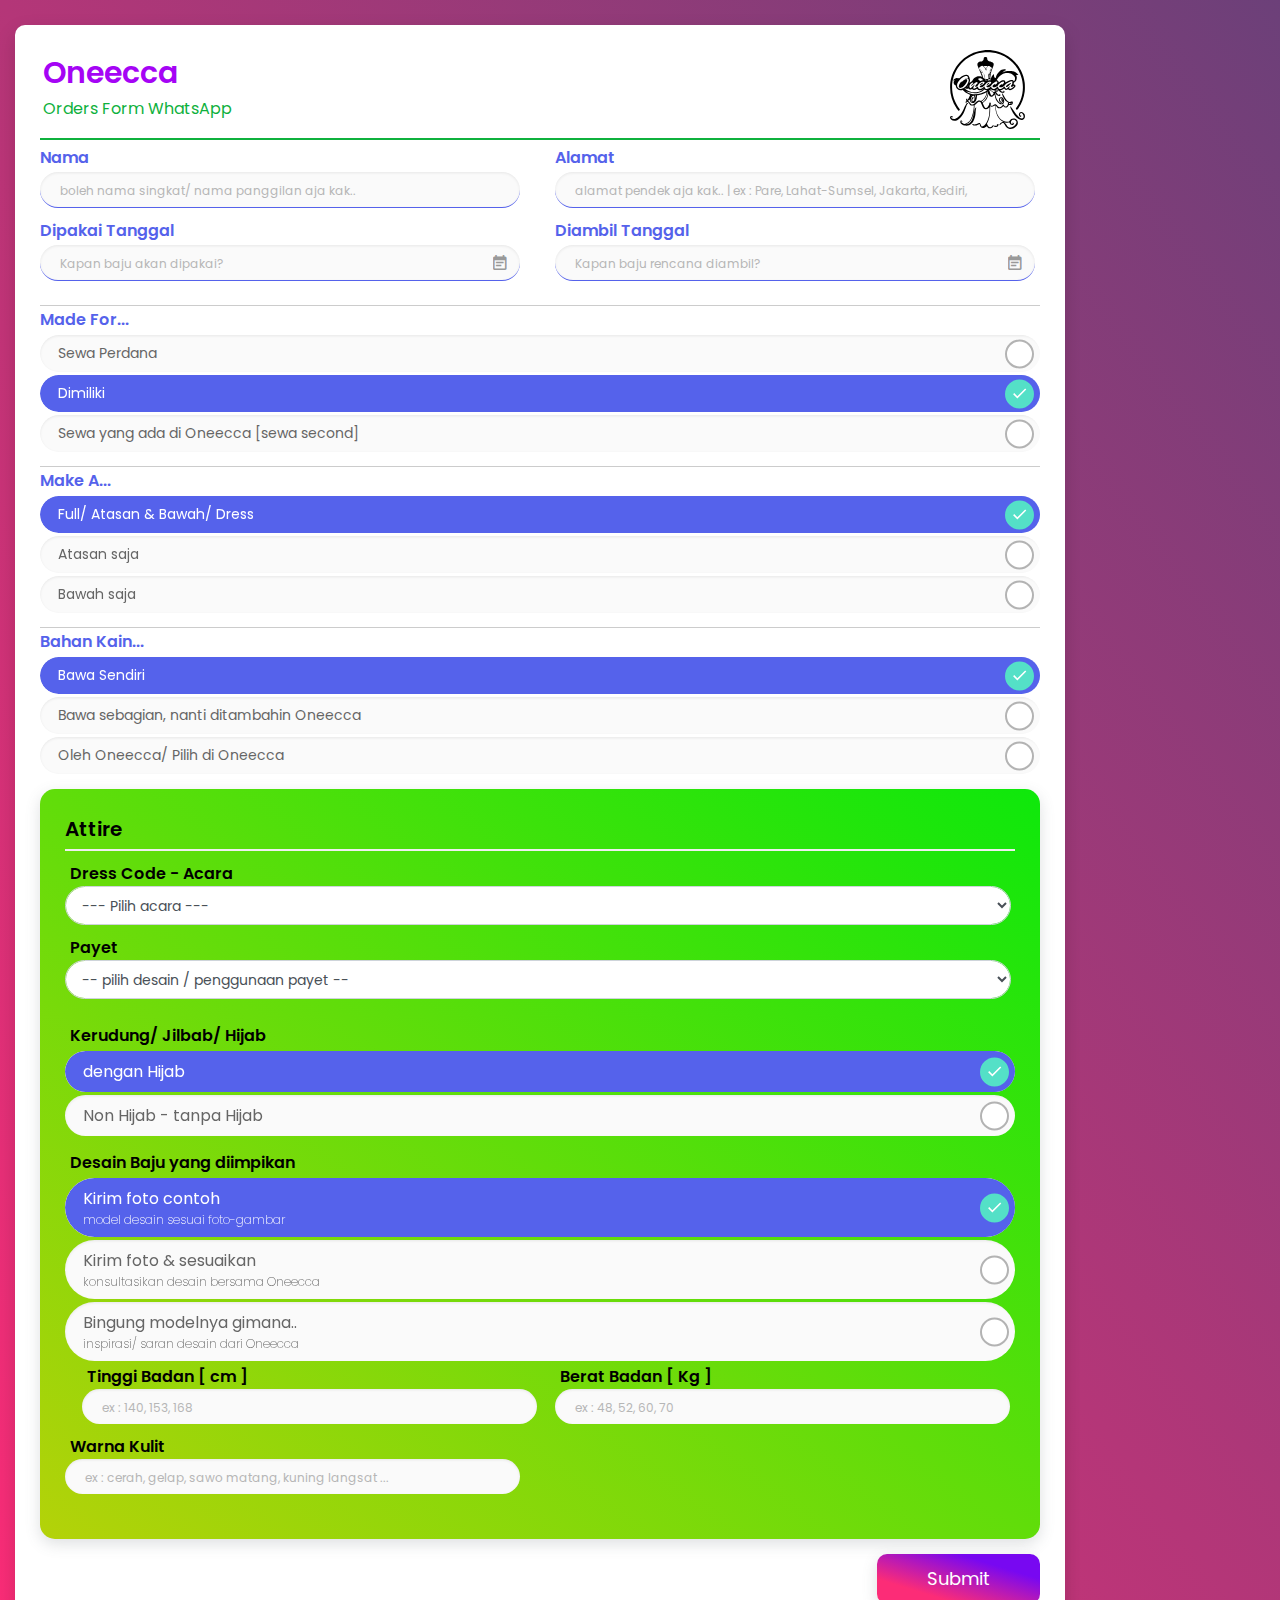
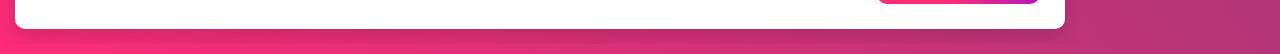
<file: index.html>
<!DOCTYPE html>
<html lang="id">

<head>
    <!-- Required meta tags-->
    <meta charset="UTF-8">
    <meta name="viewport" content="width=device-width, initial-scale=1, shrink-to-fit=yes">
    <meta name="theme-color" content="#6f42c1" />
    <meta name="description" content="Colorlib Templates">
    <meta name="author" content="Colorlib">
    <meta name="keywords" content="Colorlib Templates">

    <!-- Title Page-->
    <title>oneecca.com-whatsapp-orders-form</title>

    <!-- Icons font CSS-->
    <link href="vendor/mdi-font/css/material-design-iconic-font.min.css" rel="stylesheet" media="all">
    <link href="vendor/font-awesome-4.7/css/font-awesome.min.css" rel="stylesheet" media="all">
    <!-- Font special for pages-->
    <link href="https://fonts.googleapis.com/css?family=Poppins:100,100i,200,200i,300,300i,400,400i,500,500i,600,600i,700,700i,800,800i,900,900i" rel="stylesheet">

    <!-- Vendor CSS-->
    <link href="vendor/select2/select2.min.css" rel="stylesheet" media="all">
    <link href="vendor/datepicker/daterangepicker.css" rel="stylesheet" media="all">

    <!-- Main CSS-->
    <link href="css/main.css" rel="stylesheet" media="all">
</head>

<body>
    <div class="page-wrapper bg-gra-02 p-t-10 p-b-10 font-poppins">
        <div class="wrapper wrapper--w960">
            <div class="card card-4">
                <div class="grid-container">
                  <div>
                    <label class="lbl0">Oneecca </label><br>
                    <label class="lbl1"> Orders Form WhatsApp </label>
                  </div>
                    <div>
                      <img src="Oneecca.svg" alt="oneecca">
                    </div>
                  </div>
                      <div class="gs1"></div>
                    <form method="POST">
                        <div class="row row-space">
                            <div class="col-2">
                                <div class="input-group">
                                    <label class="label">Nama</label>
                                    <input class="input--style-4a" type="text" placeholder="boleh nama singkat/ nama panggilan aja kak.. " name="first_name">
                                </div>
                            </div>
                            <div class="col-2">
                                <div class="input-group">
                                    <label class="label">Alamat</label>
                                    <input class="input--style-4a" type="text" placeholder="alamat pendek aja kak.. | ex : Pare, Lahat-Sumsel, Jakarta, Kediri, " name="last_name">
                                </div>
                            </div>
                        </div>
                        <div class="row row-space">
                            <div class="col-2">
                                <div class="input-group">
                                    <label class="label">Dipakai tanggal</label>
                                    <div class="input-group-icon">
                                        <input class="input--style-4a js-datepicker" placeholder="Kapan baju akan dipakai?" type="text" name="birthday">
                                        <i class="zmdi zmdi-calendar-note input-icon js-btn-calendar"></i>
                                    </div>
                                </div>
                            </div>
                            <div class="col-2">
                                <div class="input-group">
                                    <label class="label">Diambil tanggal</label>
                                    <div class="input-group-icon">
                                        <input class="input--style-4a js-datepicker " placeholder="Kapan baju rencana diambil?" type="text" name="birthday">
                                        <i class="zmdi zmdi-calendar-note input-icon js-btn-calendar"></i>
                                    </div>
                                </div>
                            </div>
                        </div>
                        <!--
                        <div class="row row-space">
                            <label class="label">Made for..</label>
                            <div class="col-2">
                                <div class="input-group">
                                    <div class="p-all">
                                        <label class="radio-container m-r-a">Dimiliki
                                            <input type="radio" checked="checked" name="gender">
                                            <span class="checkmark"></span>
                                        </label>
                                        <label class="radio-container m-r-a">Sewa perdana
                                            <input type="radio" name="gender">
                                            <span class="checkmark"></span>
                                        </label>
                                        <label class="radio-container m-r-a">Sewa yg ada di Oneecca
                                            <input type="radio" name="gender">
                                            <span class="checkmark"></span>
                                        </label>
                                  </div>
                                </div>
                            </div>
                        </div>
                      -->
  <!-- ====================
classic radio
========================-->
<!--
<label class="radio">Company
  <input type="radio" checked="checked" name="is_company">
  <span class="checkround"></span>
</label>
<label class="radio">Company
  <input type="radio" name="is_company">
  <span class="checkround"></span>
</label>
<label class="radio">Company
  <input type="radio" name="is_company">
  <span class="checkround"></span>
</label>
<label class="radio">Company
  <input type="radio" name="is_company">
  <span class="checkround"></span>
</div>
-->
<!-- ====================
 Coba block radio
========================-->


  <form class="frma">
  <div class="gs2"></div>
  <label class="label">Made for...</label>
  <div class="inGrp">
    <input id="radio2" name="radio" type="radio"/>
    <label for="radio2">Sewa Perdana</label>
  </div>
  <div class="inGrp">
    <input id="radio1" name="radio" type="radio"/checked>
    <label for="radio1">Dimiliki</label>
  </div>
  <div class="inGrp">
    <input id="radio3" name="radio" type="radio"/>
    <label for="radio3">Sewa yang ada di Oneecca [sewa second]</label>
  </div>

  <div class="gs2"></div>
  <label class="label">Make a...</label>
  <div class="inGrp">
    <input id="radio4" name="make a" type="radio"/checked>
    <label for="radio4">Full/ Atasan &amp; Bawah/ Dress</label>
  </div>
  <div class="inGrp">
    <input id="radio5" name="make a" type="radio"/>
    <label for="radio5">Atasan saja</label>
  </div>
  <div class="inGrp">
    <input id="radio6" name="make a" type="radio"/>
    <label for="radio6">Bawah saja</label>
  </div>

    <div class="gs2"></div>
    <label class="label">Bahan Kain...</label>
    <div class="inGrp">
      <input id="radio7" name="bahan" type="radio"/checked>
      <label for="radio7">Bawa Sendiri</label>
    </div>
    <div class="inGrp">
      <input id="radio8" name="bahan" type="radio"/>
      <label for="radio8">Bawa sebagian, nanti ditambahin Oneecca</label>
    </div>
    <div class="inGrp">
      <input id="radio9" name="bahan" type="radio"/>
      <label for="radio9">Oleh Oneecca/ Pilih di Oneecca</label>
    </div>

</form>

<!--                          <div class="col-md-6">
                              <label class="label">Made for..</label>
                          </div>
                            <div class="col-0">
                              <label class="radio-container m-r-a">Dimiliki
                                <input type="radio" checked="checked" name="hak">
                                <span class="checkmark"></span>
                            </label>
                              <label class="radio-container m-r-a">Sewa perdana
                                  <input type="radio" name="gender">
                                  <span class="checkmark"></span>
                              </label>
                              <label class="radio-container m-r-a"><small>Sewa yg ada di Oneecca</small>
                                  <input type="radio" name="gender">
                                  <span class="checkmark"></span>
                              </label>
                            </div>
                          -->
                          <div class="card3 bg-gra-03">
                                      <div class="col-md-2">
                                          <label class="lblb">Attire</label>
                                          <div class="gs2b"></div>
                                                  <div class="col-md-6">
                                                  </div>
                                                    <div class="input-group">
                                                        <label class="lbl2b">Dress Code - Acara</label>

                                                            <select name="subject" class="fom-c">
                                                                <option disabled="disabled" selected="selected">--- Pilih acara ---</option>
                        <option value="Santai">Santai  [sehari-hari]</option>
                        <option value="Wedding">Wedding / Nikahan / Baju Manten</option>
                        <option value="Keluarga Manten">Family Wedding Dress / Keluarga Manten </option>
                        <option value="Bridesmaid">Bridesmaid </option>
                        <option value="Pgr Ayu">Pagar Ayu / Among Tamu </option>
                        <option value="Pre-Wed">Pre-Wedding</option>
                        <option value="Lamaran">Engagement / Lamaran</option>
                        <option value="Kondangan">Kondangan / Party Dress</option>
                        <option value="Ultah">Ulang Tahun</option>
                        <option value="MC">MC / Master of Ceremony</option>
                        <option value="Event Ptg">Event Penting</option>
                        <option value="Keluarga">Family Event / Acara Keluarga</option>
                        <option value="Maternity">Maternity / Momen Kehamilan</option>
                        <option value="Foto">Foto Grafi</option>
                        <option value="Baju Krja">Baju Kerja</option>
                        <option value="-">Lainya</option>
                                                            </select>

                                                    </div>
                                                      <div class="input-group">
                                                          <label class="lbl2b">Payet</label>
                                                              <select name="subject" class="fom-c">
                                                                  <option disabled="disabled" selected="selected">-- pilih desain / penggunaan payet --</option>
                                                                  <option value="X">Tanpa Payet</option>
                                                                  <option value="Full pyt">Full payet</option>
                                                                  <option value="Semi Full">Semi full payet</option>
                                                                  <option value="Inti">Payet inti saja</option>
                                                                  <option value="sesuai gmbr">Sesuai gambar yg akan saya kirim</option>
                                                                  <option value="konsultasi">baiknya gimana?</option>
                                                              </select>
                                                      </div>
                                                        <div class="gs0"></div>
                                                      <form class="frmb">
                                                        <label class="lbl2b">Kerudung/ Jilbab/ Hijab</label>
                                                        <div class="inGrp">
                                                          <input id="radio13" name="hjb" type="radio"/checked>
                                                          <label for="radio13">dengan Hijab </label>
                                                        </div>
                                                        <div class="inGrp">
                                                          <input id="radio14" name="hjb" type="radio"/>
                                                          <label for="radio14">Non Hijab - tanpa Hijab </label>
                                                        </div>
                                                          <div class="gs0"></div>
                                                        <label class="lbl2b">Desain Baju yang diimpikan</label>
                                                        <div class="inGrp">
                                                          <input id="radio10" name="dsn" type="radio"/checked>
                                                          <label for="radio10">Kirim foto contoh <h6> model desain sesuai foto-gambar</h6> </label>
                                                        </div>
                                                        <div class="inGrp">
                                                          <input id="radio11" name="dsn" type="radio"/>
                                                          <label for="radio11">Kirim foto &amp; sesuaikan <h6> konsultasikan desain bersama Oneecca</h6> </label>
                                                        </div>
                                                        <div class="inGrp">
                                                          <input id="radio12" name="dsn" type="radio"/>
                                                          <label for="radio12">Bingung modelnya gimana.. <h6> inspirasi/ saran desain dari Oneecca</h6> </label>
                                                        </div>
                                                      <div class="row row-space">
                                                        <div class="gs0"></div>
                                                          <div class="col-2">
                                                            <div class="input-group">
                                                                <label class="lbl2b">Tinggi Badan [ cm ]</label>
                                                                <input class="input--style-4" type="number" placeholder="ex : 140, 153, 168" name="tb">
                                                            </div>
                                                          </div>
                                                          <div class="col-2">
                                                            <div class="input-group">
                                                                <label class="lbl2b">Berat Badan [ Kg ]</label>
                                                                <input class="input--style-4" type="number" placeholder="ex : 48, 52, 60, 70" name="bb">
                                                            </div>
                                                          </div>
                                                          <div class="col-2">
                                                            <div class="input-group">
                                                                <label class="lbl2b">Warna Kulit</label>
                                                                <input class="input--style-4" type="text" placeholder="ex : cerah, gelap, sawo matang, kuning langsat ... " name="wk">
                                                            </div>
                                                          </div>
                                                      </div>

                                                      </form>

                                            </div>
                            </div>
                        <div class="p-t-15a">
                            <button class="btn btn--radius-2 btn--def" type="submit">Submit</button>
                        </div>
                    </form>
                </div>
            </div>
        </div>

    <!-- Jquery JS-->
    <script src="vendor/jquery/jquery.min.js"></script>
    <!-- Vendor JS-->
    <script src="vendor/select2/select2.min.js"></script>
    <script src="vendor/datepicker/moment.min.js"></script>
    <script src="vendor/datepicker/daterangepicker.js"></script>

    <!-- Main JS-->
    <script src="js/global.js"></script>

</body><!-- This templates was made by Colorlib (https://colorlib.com) -->

</html>
<!-- end document-->
</file>
<file: vendor/datepicker/daterangepicker.css>
.daterangepicker {
  position: absolute;
  color: inherit;
  background-color: #fff;
  border-radius: 4px;
  width: 278px;
  padding: 4px;
  margin-top: 1px;
  top: 100px;
  left: 20px;
  /* Calendars */ }
  .daterangepicker:before, .daterangepicker:after {
    position: absolute;
    display: inline-block;
    border-bottom-color: rgba(0, 0, 0, 0.2);
    content: ''; }
  .daterangepicker:before {
    top: -7px;
    border-right: 7px solid transparent;
    border-left: 7px solid transparent;
    border-bottom: 7px solid #ccc; }
  .daterangepicker:after {
    top: -6px;
    border-right: 6px solid transparent;
    border-bottom: 6px solid #fff;
    border-left: 6px solid transparent; }
  .daterangepicker.opensleft:before {
    right: 9px; }
  .daterangepicker.opensleft:after {
    right: 10px; }
  .daterangepicker.openscenter:before {
    left: 0;
    right: 0;
    width: 0;
    margin-left: auto;
    margin-right: auto; }
  .daterangepicker.openscenter:after {
    left: 0;
    right: 0;
    width: 0;
    margin-left: auto;
    margin-right: auto; }
  .daterangepicker.opensright:before {
    left: 9px; }
  .daterangepicker.opensright:after {
    left: 10px; }
  .daterangepicker.dropup {
    margin-top: -5px; }
    .daterangepicker.dropup:before {
      top: initial;
      bottom: -7px;
      border-bottom: initial;
      border-top: 7px solid #ccc; }
    .daterangepicker.dropup:after {
      top: initial;
      bottom: -6px;
      border-bottom: initial;
      border-top: 6px solid #fff; }
  .daterangepicker.dropdown-menu {
    max-width: none;
    z-index: 3001; }
  .daterangepicker.single .ranges, .daterangepicker.single .calendar {
    float: none; }
  .daterangepicker.show-calendar .calendar {
    display: block; }
  .daterangepicker .calendar {
    display: none;
    max-width: 270px;
    margin: 4px; }
    .daterangepicker .calendar.single .calendar-table {
      border: none; }
    .daterangepicker .calendar th, .daterangepicker .calendar td {
      white-space: nowrap;
      text-align: center;
      min-width: 32px; }
  .daterangepicker .calendar-table {
    border: 1px solid #fff;
    padding: 4px;
    border-radius: 4px;
    background-color: #fff; }
  .daterangepicker table {
    width: 100%;
    margin: 0; }
  .daterangepicker td, .daterangepicker th {
    text-align: center;
    width: 20px;
    height: 20px;
    border-radius: 4px;
    border: 1px solid transparent;
    white-space: nowrap;
    cursor: pointer; }
    .daterangepicker td.available:hover, .daterangepicker th.available:hover {
      background-color: #eee;
      border-color: transparent;
      color: inherit; }
    .daterangepicker td.week, .daterangepicker th.week {
      font-size: 80%;
      color: #ccc; }
  .daterangepicker td.off, .daterangepicker td.off.in-range, .daterangepicker td.off.start-date, .daterangepicker td.off.end-date {
    background-color: #fff;
    border-color: transparent;
    color: #999; }
  .daterangepicker td.in-range {
    background-color: #ebf4f8;
    border-color: transparent;
    color: #000;
    border-radius: 0; }
  .daterangepicker td.start-date {
    border-radius: 4px 0 0 4px; }
  .daterangepicker td.end-date {
    border-radius: 0 4px 4px 0; }
  .daterangepicker td.start-date.end-date {
    border-radius: 4px; }
  .daterangepicker td.active, .daterangepicker td.active:hover {
    background-color: #357ebd;
    border-color: transparent;
    color: #fff; }
  .daterangepicker th.month {
    width: auto; }
  .daterangepicker td.disabled, .daterangepicker option.disabled {
    color: #999;
    cursor: not-allowed;
    text-decoration: line-through; }
  .daterangepicker select.monthselect, .daterangepicker select.yearselect {
    font-size: 12px;
    padding: 1px;
    height: auto;
    margin: 0;
    cursor: default; }
  .daterangepicker select.monthselect {
    margin-right: 2%;
    width: 56%; }
  .daterangepicker select.yearselect {
    width: 40%; }
  .daterangepicker select.hourselect, .daterangepicker select.minuteselect, .daterangepicker select.secondselect, .daterangepicker select.ampmselect {
    width: 50px;
    margin-bottom: 0; }
  .daterangepicker .input-mini {
    border: 1px solid #ccc;
    border-radius: 4px;
    color: #555;
    height: 30px;
    line-height: 30px;
    display: block;
    vertical-align: middle;
    margin: 0 0 5px 0;
    padding: 0 6px 0 28px;
    width: 100%; }
    .daterangepicker .input-mini.active {
      border: 1px solid #08c;
      border-radius: 4px; }
  .daterangepicker .daterangepicker_input {
    position: relative; }
    .daterangepicker .daterangepicker_input i {
      position: absolute;
      left: 8px;
      top: 8px; }
  .daterangepicker.rtl .input-mini {
    padding-right: 28px;
    padding-left: 6px; }
  .daterangepicker.rtl .daterangepicker_input i {
    left: auto;
    right: 8px; }
  .daterangepicker .calendar-time {
    text-align: center;
    margin: 5px auto;
    line-height: 30px;
    position: relative;
    padding-left: 28px; }
    .daterangepicker .calendar-time select.disabled {
      color: #ccc;
      cursor: not-allowed; }

.ranges {
  font-size: 11px;
  float: none;
  margin: 4px;
  text-align: left; }
  .ranges ul {
    list-style: none;
    margin: 0 auto;
    padding: 0;
    width: 100%; }
  .ranges li {
    font-size: 13px;
    background-color: #f5f5f5;
    border: 1px solid #f5f5f5;
    border-radius: 4px;
    color: #08c;
    padding: 3px 12px;
    margin-bottom: 8px;
    cursor: pointer; }
    .ranges li:hover {
      background-color: #08c;
      border: 1px solid #08c;
      color: #fff; }
    .ranges li.active {
      background-color: #08c;
      border: 1px solid #08c;
      color: #fff; }

/*  Larger Screen Styling */
@media (min-width: 564px) {
  .daterangepicker {
    width: auto; }
    .daterangepicker .ranges ul {
      width: 160px; }
    .daterangepicker.single .ranges ul {
      width: 100%; }
    .daterangepicker.single .calendar.left {
      clear: none; }
    .daterangepicker.single.ltr .ranges, .daterangepicker.single.ltr .calendar {
      float: left; }
    .daterangepicker.single.rtl .ranges, .daterangepicker.single.rtl .calendar {
      float: right; }
    .daterangepicker.ltr {
      direction: ltr;
      text-align: left; }
      .daterangepicker.ltr .calendar.left {
        clear: left;
        margin-right: 0; }
        .daterangepicker.ltr .calendar.left .calendar-table {
          border-right: none;
          border-top-right-radius: 0;
          border-bottom-right-radius: 0; }
      .daterangepicker.ltr .calendar.right {
        margin-left: 0; }
        .daterangepicker.ltr .calendar.right .calendar-table {
          border-left: none;
          border-top-left-radius: 0;
          border-bottom-left-radius: 0; }
      .daterangepicker.ltr .left .daterangepicker_input {
        padding-right: 12px; }
      .daterangepicker.ltr .calendar.left .calendar-table {
        padding-right: 12px; }
      .daterangepicker.ltr .ranges, .daterangepicker.ltr .calendar {
        float: left; }
    .daterangepicker.rtl {
      direction: rtl;
      text-align: right; }
      .daterangepicker.rtl .calendar.left {
        clear: right;
        margin-left: 0; }
        .daterangepicker.rtl .calendar.left .calendar-table {
          border-left: none;
          border-top-left-radius: 0;
          border-bottom-left-radius: 0; }
      .daterangepicker.rtl .calendar.right {
        margin-right: 0; }
        .daterangepicker.rtl .calendar.right .calendar-table {
          border-right: none;
          border-top-right-radius: 0;
          border-bottom-right-radius: 0; }
      .daterangepicker.rtl .left .daterangepicker_input {
        padding-left: 12px; }
      .daterangepicker.rtl .calendar.left .calendar-table {
        padding-left: 12px; }
      .daterangepicker.rtl .ranges, .daterangepicker.rtl .calendar {
        text-align: right;
        float: right; } }
@media (min-width: 730px) {
  .daterangepicker .ranges {
    width: auto; }
  .daterangepicker.ltr .ranges {
    float: left; }
  .daterangepicker.rtl .ranges {
    float: right; }
  .daterangepicker .calendar.left {
    clear: none !important; } }
</file>
<file: css/main.css>
/* ==========================================================================
   #FONT   title
   ========================================================================== */
.font-robo {
  font-family: "Roboto", "Arial", "Helvetica Neue", sans-serif;
}

.font-poppins {
  font-family: "Poppins", "Arial", "Helvetica Neue", sans-serif;
}

/* ==========================================================================
   #GRID
   ========================================================================== */
.row {
  display: -webkit-box;
  display: -webkit-flex;
  display: -moz-box;
  display: -ms-flexbox;
  display: flex;
  -webkit-flex-wrap: wrap;
  -ms-flex-wrap: wrap;
  flex-wrap: wrap;
}

.row-space {
  -webkit-box-pack: justify;
  -webkit-justify-content: space-between;
  -moz-box-pack: justify;
  -ms-flex-pack: justify;
  justify-content: space-between;
}

.row-spacetes {
  -webkit-box-pack: justify;
  -webkit-justify-content: space-between;
  -moz-box-pack: justify;
  -ms-flex-pack: justify;
  background: crimson;
}

.col-2 {
  width: -webkit-calc((100% - 30px) / 2);
  width: -moz-calc((100% - 30px) / 2);
  width: calc((100% - 30px) / 2);
  /*background-color: aqua;*/
}

.ro2 {
  display: flex;
  flex-direction: row;
  justify-content:space-between;
  padding-right: 10px;
  margin: 15px 0px;
  background: crimson;
}

.col-3 {
  width: -webkit-calc((100% - 20px) / 2);
  width: -moz-calc((100% - 20px) / 2);
  width: calc((100% - 30px) / 2);
}

.col-0 {
  display: flex;
  flex-direction: column;
  flex-flow: column;
  margin-left: auto;
  margin-right: 50px;
}

@media (max-width: 1080px) {
  .col-2 {
    width: 100%;
  }
}

#div1 {
  position: absolute;
  left: 50px;
  width: calc(100% - 100px);
  border: 1px solid black;
  background-color: yellow;
  padding: 5px;
  text-align: center;
}


/* ==========================================================================
   #BOX-SIZING
   ========================================================================== */
/**
 * More sensible default box-sizing:
 * css-tricks.com/inheriting-box-sizing-probably-slightly-better-best-practice
 */
 html {
   -webkit-box-sizing: border-box;
   -moz-box-sizing: border-box;
   box-sizing: border-box;
 }

 * {
   padding: 0;
   margin: 0;
 }

 *, *:before, *:after {
   -webkit-box-sizing: inherit;
   -moz-box-sizing: inherit;
   box-sizing: inherit;
 }

/* ==========================================================================
   #RESET
   ========================================================================== */
/**
 * A very simple reset that sits on top of Normalize.css.
 */
body,
h1, h2, h3, h4, h5, h6,
blockquote, p, pre,
dl, dd, ol, ul,
figure,
hr,
fieldset, legend {
  margin: 0;
  padding: 0;
}

/**
 * Remove trailing margins from nested lists.
 */
li > ol,
li > ul {
  margin-bottom: 0;
}

/**
 * Remove default table spacing.
 */
table {
  border-collapse: collapse;
  border-spacing: 0;
}

/**
 * 1. Reset Chrome and Firefox behaviour which sets a `min-width: min-content;`
 *    on fieldsets.
 */
fieldset {
  min-width: 0;
  /* [1] */
  border: 0;
}

button {
  outline: none;
  background: none;
  border: none;
}

/* ==========================================================================
   #PAGE WRAPPER
   ========================================================================== */
.page-wrapper {
		width: 100%;
}

body {
  font-family: "Poppins", "Arial", "Helvetica Neue", sans-serif;
  font-weight: 400;
  font-size: 14px;
  width: 100%;
  overflow-x:hidden
}

h1, h2, h3, h4, h5, h6 {
  font-weight: 400;
}

h1 {
  font-size: 36px;
}

h2 {
  font-size: 30px;
  font-weight: 600;
  color: #fc2c77;
}

h3 {
  font-size: 24px;
  font-weight: 400;
  color: teal;
}

h4 {
  font-size: 18px;
}

h5 {
  font-size: 15px;
}

h6 {
  font-size: 12px;
  font-weight: 200;
}

/* ==========================================================================
   #BACKGROUND
   ========================================================================== */
.bg-blue {
  background: #2c6ed5;
}

.bg-red {
  background: #fa4251;
}

.bg-gra-01 {
  background: -webkit-gradient(linear, left bottom, left top, from(#fbc2eb), to(#a18cd1));
  background: -webkit-linear-gradient(bottom, #fbc2eb 0%, #a18cd1 100%);
  background: -moz-linear-gradient(bottom, #fbc2eb 0%, #a18cd1 100%);
  background: -o-linear-gradient(bottom, #fbc2eb 0%, #a18cd1 100%);
  background: linear-gradient(to top, #fbc2eb 0%, #a18cd1 100%);
}

.bg-gra-02 {
  background: -webkit-gradient(linear, left bottom, right top, from(#fc2c77), to(#6c4079));
  background: -webkit-linear-gradient(bottom left, #fc2c77 0%, #6c4079 100%);
  background: -moz-linear-gradient(bottom left, #fc2c77 0%, #6c4079 100%);
  background: -o-linear-gradient(bottom left, #fc2c77 0%, #6c4079 100%);
  background: linear-gradient(to top right, #fc2c77 0%, #6c4079 100%);
}

.bg-gra-03 {
  background: -webkit-gradient(linear, left bottom, right top, from(#fc2c77), to(#6c4079));
  background: -webkit-linear-gradient(bottom left, #fc2c77 0%, #6c4079 100%);
  background: -moz-linear-gradient(bottom left, #fc2c77 0%, #6c4079 100%);
  background: -o-linear-gradient(bottom left, #fc2c77 0%, #6c4079 100%);
  background: linear-gradient(to top right, /*#067304*/ #b4d209 0%, #0ee80b 100%);
}

/* ==========================================================================
   #SPACING
   ========================================================================== */
.p-t-100 {
  padding-top: 100px;
}

.p-t-130 {
  padding-top: 130px;
}

.p-t-180 {
  padding-top: 180px;
}

.p-t-20 {
  padding-top: 20px;
}

.p-t-15 {
  padding-top: 15px;
}

.p-t-15a {
  display: block;
  padding-top: 15px;
  /*
  margin-right: 2px;
  margin-left: auto;*/
}

.p-t-10 {
  padding-top: 10px;
}

.p-t-30 {
  padding-top: 30px;
}

.p-b-100 {
  padding-bottom: 100px;
}

.p-b-10 {
  padding-bottom: 10px;
}

.p-all {
  padding-bottom: 5px;
}

.m-r-a {
  margin-right: 0;
}

/* ==========================================================================
   #WRAPPER
   ========================================================================== */
.wrapper {
  display: flex;
}

.wrapper--w960 {
  max-width: 1080px;
  justify-content: center;
}

.wrapper--w780 {
  max-width: 780px;
  justify-content: center;
}

.wrapper--w680 {
  max-width: 680px;
  justify-content: center;
}

/* ==========================================================================
   #BUTTON
   ========================================================================== */
.btn {
  display: flex;
  line-height: 50px;
  padding: 0 50px;
  margin-left: auto;
  margin-right: 0;
  -webkit-transition: all 0.4s ease;
  -o-transition: all 0.4s ease;
  -moz-transition: all 0.4s ease;
  transition: all 0.4s ease;
  cursor: pointer;
  font-size: 18px;
  color: #fff;
  font-family: "Poppins", "Arial", "Helvetica Neue", sans-serif;
}

.btn--radius {
  -webkit-border-radius: 3px;
  -moz-border-radius: 3px;
  border-radius: 3px;
}

.btn--radius-2 {
  -webkit-border-radius: 5px;
  -moz-border-radius: 5px;
  border-radius: 10px;
}

.btn--pill {
  -webkit-border-radius: 20px;
  -moz-border-radius: 20px;
  border-radius: 20px;
}

.btn--green {
  background: #57b846;
}

.btn--green:hover {
  background: #4dae3c;
}

.btn--def {
  /*background: #fc2c77;*/
  background: linear-gradient(to top right, #fc2c77 25%, #7808f1 75%);
  box-shadow: 0 5px 15px rgba(92, 99, 105, .2);
}

.btn--def:hover {
  /*background: #04fb00;*/
  background: linear-gradient(to top right, /*#067304*/ #b4d209 0%, #0ee80b 100%);
  color: black;
}

/* ==========================================================================
   #DATE PICKER
   ========================================================================== */
td.active {
  background-color: #2c6ed5;
}

input[type="date" i] {
  padding: 5px;
}

.table-condensed td, .table-condensed th {
  font-size: 14px;
  font-family: "Roboto", "Arial", "Helvetica Neue", sans-serif;
  font-weight: 400;
}

.daterangepicker td {
  width: 40px;
  height: 30px;
}

.daterangepicker {
  border: none;
  -webkit-box-shadow: 0px 8px 20px 0px rgba(0, 0, 0, 0.15);
  -moz-box-shadow: 0px 8px 20px 0px rgba(0, 0, 0, 0.15);
  box-shadow: 0px 8px 20px 0px rgba(0, 0, 0, 0.15);
  display: none;
  border: 1px solid #e0e0e0;
  margin-top: 5px;
}

.daterangepicker::after, .daterangepicker::before {
  display: none;
}

.daterangepicker thead tr th {
  padding: 10px 0;
}

.daterangepicker .table-condensed th select {
  border: 1px solid #ccc;
  -webkit-border-radius: 3px;
  -moz-border-radius: 3px;
  border-radius: 3px;
  font-size: 14px;
  padding: 5px;
  outline: none;
}

/* ==========================================================================
   #FORM
   ========================================================================== */
form {margin-bottom: 12px;}

input {
  outline: none;
  margin: 0;
  border: none;
  -webkit-box-shadow: none;
  -moz-box-shadow: none;
  box-shadow: none;
  width: calc(100% - 45px);
  height: 35px;
  font-size: 14px;
  font-family: inherit;
}

.input--style-4a {
  line-height: 50px;
  border-bottom: 1px solid #5562eb;
  background: #fafafa;
  -webkit-box-shadow: inset 0px 1px 3px 0px rgba(0, 0, 0, 0.08);
  -moz-box-shadow: inset 0px 1px 3px 0px rgba(0, 0, 0, 0.08);
  box-shadow: inset 0px 1px 3px 0px rgba(0, 0, 0, 0.08);
  -webkit-border-radius: 5px;
  -moz-border-radius: 5px;
  border-radius: 50px;
  padding: 0 20px;
  font-size: 16px;
  color: #666;
  -webkit-transition: all 0.4s ease;
  -o-transition: all 0.4s ease;
  -moz-transition: all 0.4s ease;
  transition: all 0.4s ease;
}

.input--style-4 {
  line-height: 50px;
  background: #fafafa;
  -webkit-box-shadow: inset 0px 1px 3px 0px rgba(0, 0, 0, 0.08);
  -moz-box-shadow: inset 0px 1px 3px 0px rgba(0, 0, 0, 0.08);
  box-shadow: inset 0px 1px 3px 0px rgba(0, 0, 0, 0.08);
  -webkit-border-radius: 5px;
  -moz-border-radius: 5px;
  border-radius: 25px;
  padding: 0 20px;
  font-size: 16px;
  color: #666;
  -webkit-transition: all 0.4s ease;
  -o-transition: all 0.4s ease;
  -moz-transition: all 0.4s ease;
  transition: all 0.4s ease;
}

.input--style-4a::-webkit-input-placeholder {
  /* WebKit, Blink, Edge */
  color: #b6b6b6;
  font-size: 12px;
}

.input--style-4::-webkit-input-placeholder {
  /* WebKit, Blink, Edge */
  color: #b6b6b6;
  font-size: 12px;
}

.input--style-4:-moz-placeholder {
  /* Mozilla Firefox 4 to 18 */
  color: #b6b6b6;
  opacity: 1;
}

.input--style-4::-moz-placeholder {
  /* Mozilla Firefox 19+ */
  color: #b6b6b6;
  opacity: 1;
}

.input--style-4:-ms-input-placeholder {
  /* Internet Explorer 10-11 */
  color: #b6b6b6;
}

.input--style-4:-ms-input-placeholder {
  /* Microsoft Edge */
  color: #b6b6b6;
}

.label {
  font-size: 16px;
  font-weight: 600;
  color: #5562eb;
  text-transform: capitalize;
  display: block;
  margin-bottom: 2px;
}
/*
.radio-container {
  display: inline-block;
  position: relative;
  padding-left: 30px;
  cursor: pointer;
  font-size: 16px;
  color: #666;
  -webkit-user-select: none;
  -moz-user-select: none;
  -ms-user-select: none;
  user-select: none;
}

.radio-container input {
  position: absolute;
  opacity: 0;
  cursor: pointer;
}

.radio-container input:checked ~ .checkmark {
  background-color: #e5e5e5;
}

.radio-container input:checked ~ .checkmark:after {
  display: block;
}

.radio-container .checkmark:after {
  top: 50%;
  left: 50%;
  -webkit-transform: translate(-50%, -50%);
  -moz-transform: translate(-50%, -50%);
  -ms-transform: translate(-50%, -50%);
  -o-transform: translate(-50%, -50%);
  transform: translate(-50%, -50%);
  width: 12px;
  height: 12px;
  -webkit-border-radius: 50%;
  -moz-border-radius: 50%;
  border-radius: 50%;
  background: #57b846;
}

.checkmark {
  position: absolute;
  top: 50%;
  -webkit-transform: translateY(-50%);
  -moz-transform: translateY(-50%);
  -ms-transform: translateY(-50%);
  -o-transform: translateY(-50%);
  transform: translateY(-50%);
  left: 0;
  height: 20px;
  width: 20px;
  background-color: #e5e5e5;
  -webkit-border-radius: 50%;
  -moz-border-radius: 50%;
  border-radius: 50%;
  -webkit-box-shadow: inset 0px 1px 3px 0px rgba(0, 0, 0, 0.08);
  -moz-box-shadow: inset 0px 1px 3px 0px rgba(0, 0, 0, 0.08);
  box-shadow: inset 0px 1px 3px 0px rgba(0, 0, 0, 0.08);
}

.checkmark:after {
  content: "";
  position: absolute;
  display: none;
}
*/
.input-group {
  position: relative;
  margin-bottom: 10px;
}

.input-group-icon {
  position: relative;
}

.input-icon {
  position: absolute;
  font-size: 18px;
  color: #999;
  right: 18px;
  top: 50%;
  -webkit-transform: translateY(-50%);
  -moz-transform: translateY(-50%);
  -ms-transform: translateY(-50%);
  -o-transform: translateY(-50%);
  transform: translateY(-50%);
  cursor: pointer;
}

/* ==========================================================================
garis
========================================================================== */
.gs0 { /* space deviden */
  padding: 2px;
  margin-top: 5px;
  margin-bottom: 5px;
  border-bottom: 0px solid #cccccc;
}
.gs1 {
  padding: 2px;
  margin-top: 5px;
  margin-bottom: 5px;
  border-bottom: 2px solid  #0fb13d;
}
.gs2 {
  padding: 2px;
  margin-top: 10px;
  margin-bottom: 1px;
  border-bottom: 1px solid #cccccc;
}
.gs5 {
  padding: 5px;
  border-bottom: 1px solid #cccccc;
}
/* ==========================================================================
   Block radio
   ========================================================================== */
   .inGrp {
     background-color: #fafafa;
     opacity: 1;
     display: block;
     border-radius: 50px;
     margin: 3px 0;
     position: relative;
   }
   .inGrp label {
     padding: 8px 14px;
     padding-left: 18px;
     width: calc(100% - 30px);
     display: block;
     border-radius: 50px;
     text-align: left;
     color: #666;
     box-shadow: inset 0px 1px 3px 0px rgba(0, 0, 0, 0.08);
     cursor: pointer;
     position: relative;
     z-index: 2;
     transition: color 200ms ease-in;
     overflow: hidden;
   }
   .inGrp label:before {
     width: 25px;
     height: 10px;
     border-radius: 50%;
     content: "";
     background-color: #5562eb;
     position: absolute;
     left: 50%;
     top: 50%;
     transform: translateX(100px) scale3d(0.1, 0.1, 0.1);
     transition: all 800ms cubic-bezier(0.4, 0, 0.2, 1);
     opacity: 0;
     z-index: -1;
   }
   .inGrp label:after {
     width: 25px;
     height: 25px;
     content: "";
     border: 2px solid #b3b3b3;
     background-color: #fff;
     background-image: url("data:image/svg+xml,%3Csvg width='25' height='25' viewBox='0 0 32 32' xmlns='http://www.w3.org/2000/svg'%3E%3Cpath d='M5.414 11L4 12.414l5.414 5.414L20.828 6.414 19.414 5l-10 10z' fill='%23fff' fill-rule='nonzero'/%3E%3C/svg%3E ");
     background-repeat: no-repeat;
     background-position: 3px 3px;
     border-radius: 50%;
     z-index: 2;
     position: absolute;
     right: 8px;
     top: 50%;
     transform: translateY(-50%);
     cursor: pointer;
     transition: all 200ms ease-in;
   }
   .inGrp input:checked ~ label {
     color: #fff;
   }
   .inGrp input:checked ~ label:before {
     transform: translate(-50%, -50%) scale3d(56, 56, 1);
     opacity: 1;
   }
   .inGrp input:checked ~ label:after {
     background-color: #54E0C7;
     border-color: #54E0C7;
   }
   .inGrp input {
     width: 14px;
     height: 14px;
     order: 1;
     z-index: 2;
     position: absolute;
     right: 30px;
     top: 50%;
     transform: translateY(-50%);
     cursor: pointer;
     visibility: hidden;
   }

   .frma {
     max-width: 1080px;
     margin: 50px auto;
     font-size: 18px;
     font-weight: 600;
     line-height: 36px;
   }

    .frmb {
      max-width: 1080px;
      margin: 10px auto;
      font-size: 16px;
      /*font-weight: 600;*/
      /*line-height: 36px;*/
      }

   *,
   *::before,
   *::after {
     box-sizing: content-box;
     overflow-x:hidden
   }

/*
*,
*::before,
*::after {
  box-sizing: inherit;
}
*/
/* ==========================================================================
   classic radio    maybe not used
   ========================================================================== */

   .radio {

      display: flex;
       position: relative;
       padding-left: auto;
       margin-bottom: 10px;
       cursor: pointer;
       font-size: 14px;
       border: solid 1px #fff;
       border-bottom-color: gainsboro;
       -webkit-user-select: none;
       -moz-user-select: none;
       -ms-user-select: none;
       user-select: none
   }

   /* Hide the browser's default radio button */
   .radio input {
       position: absolute;
       opacity: 0;
       cursor: pointer;
   }

   /* Create a custom radio button */
   .checkround {

       position: absolute;
       top: 1px;
       right: 3px;
       left:auto;
       height: 14px;
       width: 14px;
       background-color: lightgrey;
       border-color: lightgrey;
       border-style: inherit;
       border-width: 2px;
       border-radius: 30%;
   }


   /* When the radio button is checked, add a blue background */
   .radio input:checked ~ .checkround {
       background-color: lightgrey;
   }

   /* Create the indicator (the dot/circle - hidden when not checked) */
   .checkround:after {
       content: "";
       position: absolute;
       display: none;
   }

   /* Show the indicator (dot/circle) when checked */
   .radio input:checked ~ .checkround:after {
       display: block;
   }

   /* Style the indicator (dot/circle) */
   .radio .checkround:after {
      left: 1px;
      top: 1px;
      width: 8px;
      height: 8px;
      border-radius: 30%;
      background: darkorchid;


   }

   /* The check */
   .check {
       display: block;
       position: relative;
       padding-left: 25px;
       margin-bottom: 12px;
       padding-right: 15px;
       cursor: pointer;
       font-size: 18px;
       -webkit-user-select: none;
       -moz-user-select: none;
       -ms-user-select: none;
       user-select: none;
       overflow-x:hidden
   }

   /* Hide the browser's default checkbox */
   .check input {
       position: relative;
       opacity: 0;
       cursor: pointer;
       overflow-x:hidden
   }

   /* Create a custom checkbox */
   .checkmark {
       position: relative;
       top: 3px;
       left: 0;
       height: 10px;
       width: 10px;
       background-color: #fff ;
       border-color: #f8204f;
       border-style: solid;
       border-width: 2px;
       overflow-x:hidden
   }



   /* When the checkbox is checked, add a blue background */
   .check input:checked ~ .checkmark {
       background-color: #fff  ;
   }

   /* Create the checkmark/indicator (hidden when not checked) */
   .checkmark:after {
       content: "";
       position: absolute;
       display: none;
   }

   /* Show the checkmark when checked */
   .check input:checked ~ .checkmark:after {
       display: block;
   }

   /* Style the checkmark/indicator */
   .check .checkmark:after {
       left: 5px;
       top: 1px;
       width: 5px;
       height: 10px;
       border: solid ;
       border-color:#f8204f;
       border-width: 0 3px 3px 0;
       -webkit-transform: rotate(45deg);
       -ms-transform: rotate(45deg);
       transform: rotate(45deg);
   }

   .cust-btn{
   	margin-bottom: 10px;
   	background-color: #f8204f;
   	border-width: 2px;
   	border-color: #f8204f;
   	color: #fff;
   }
   .cust-btn:hover{

   	border-color: #f8204f;
   	background-color: #fff;
   	color: #f8204f;
   	border-radius: 20px;
   	transform-style: 2s;

   }
/* ==========================================================================
   #SELECT2
   ========================================================================== */
   .select--no-search .select2-search {
     display: none !important;
   }

   .rs-select2 .select2-container {
     width: 100% !important;
     height: 45px;
     outline: none;
     background: #fafafa;
     -webkit-box-shadow: inset 0px 1px 3px 0px rgba(0, 0, 0, 0.08);
     -moz-box-shadow: inset 0px 1px 3px 0px rgba(0, 0, 0, 0.08);
     box-shadow: inset 0px 1px 3px 0px rgba(0, 0, 0, 0.08);
     -webkit-border-radius: 5px;
     -moz-border-radius: 5px;
     border-radius: 25px;
   }

   .rs-select2 .select2-container .select2-selection--single {
     outline: none;
     border: none;
     height: 50px;
     background: transparent;
   }

   .rs-select2 .select2-container .select2-selection--single .select2-selection__rendered {
     line-height: 50px;
     padding-left: 0;
     color: #555;
     font-size: 16px;
     font-family: inherit;
     padding-left: 22px;
     padding-right: 50px;
   }

   .rs-select2 .select2-container .select2-selection--single .select2-selection__arrow {
     height: 50px;
     right: 20px;
     display: -webkit-box;
     display: -webkit-flex;
     display: -moz-box;
     display: -ms-flexbox;
     display: flex;
     -webkit-box-pack: center;
     -webkit-justify-content: center;
     -moz-box-pack: center;
     -ms-flex-pack: center;
     justify-content: center;
     -webkit-box-align: center;
     -webkit-align-items: center;
     -moz-box-align: center;
     -ms-flex-align: center;
     align-items: center;
   }

   .rs-select2 .select2-container .select2-selection--single .select2-selection__arrow b {
     display: none;
   }

   .rs-select2 .select2-container .select2-selection--single .select2-selection__arrow:after {
     font-family: "Material-Design-Iconic-Font";
     content: '\f2f9';
     font-size: 24px;
     color: #999;
     -webkit-transition: all 0.4s ease;
     -o-transition: all 0.4s ease;
     -moz-transition: all 0.4s ease;
     transition: all 0.4s ease;
   }

   .rs-select2 .select2-container.select2-container--open .select2-selection--single .select2-selection__arrow::after {
     -webkit-transform: rotate(-180deg);
     -moz-transform: rotate(-180deg);
     -ms-transform: rotate(-180deg);
     -o-transform: rotate(-180deg);
     transform: rotate(-180deg);
   }

   .select2-container--open .select2-dropdown--below {
     border: none;
     -webkit-border-radius: 3px;
     -moz-border-radius: 3px;
     border-radius: 3px;
     -webkit-box-shadow: 0px 8px 20px 0px rgba(0, 0, 0, 0.15);
     -moz-box-shadow: 0px 8px 20px 0px rgba(0, 0, 0, 0.15);
     box-shadow: 0px 8px 20px 0px rgba(0, 0, 0, 0.15);
     border: 1px solid #e0e0e0;
     margin-top: 5px;
     overflow: hidden;
   }

   .select2-container--default .select2-results__option {
     padding-left: 22px;
   }

/*==============================================
select bootstrap
=============================================*/
.fom-c{
  display:block;
  width: calc(100% - 30px);
  height:25px;
  padding:.375rem .75rem;font-family: "Poppins", "Arial", "Helvetica Neue", sans-serif;
  font-size: 14px;
  line-height:1.5;
  color:#495057;
  background-color:#fff;
  background-clip:padding-box;
  border:1px solid #ced4da;
  border-radius: 50px;
  transition:border-color .15s ease-in-out,box-shadow .15s ease-in-out}

  @media screen and (prefers-reduced-motion:reduce){
    .fom-c{
      transition:none}
  }

/* ==========================================================================
   #TITLE
   ========================================================================== */
.title {
  font-size: 24px;
  color: #525252;
  font-weight: 500;
  margin-bottom: 40px;
}
.title2 {
  font-size: 24px;
  color: #525252;
  font-weight: 300;
  margin-bottom: 40px;
}

/* ==========================================================================
   #CARD
   ========================================================================== */
.card {
  -webkit-border-radius: 3px;
  -moz-border-radius: 3px;
  border-radius: 3px;
/*  background: #fff;*/
}
.grid-container {
  display: grid;
  grid-template-columns: auto auto;
  grid-gap: 10px;
}
img {
  display: block;
  padding: auto;
  margin-left: auto;
  margin-right: 15px;
  width: 75px;

}

.gs2b {
  padding: 2px;
  margin-top: 1px;
  margin-bottom: 10px;
  border-bottom: 2px solid #efeeee;
}

.lbl{
  color: black;
  font-size: 20px;
}

.lblb{
  color: black;
  font-size: 20px;
  font-weight: 600;
}

.lbl0{
  font-size: 30px;
  font-weight: 600;
  color: #a504f5;
  margin-left: 3px;
  margin-right: auto;
}

.lbl1{
  font-size: 16px;
  font-weight: 400;
  color: #0fb13d;
  margin-left: 3px;
  margin-right: auto;
}

.lbl2{
  color: black;
  font-size: 16px;
  margin-left: 5px;
}

.lbl2b{
  color: black;
  font-size: 16px;
  font-weight: 600;
  margin-left: 5px;
}

.card3{
  background-color: #04fb00;
  /*opacity: 0.7;
  display: flex;*/
  border-radius: 15px;
  padding: 25px;
  position: relative;
  box-shadow: 0 5px 15px rgba(92, 99, 105, .2);

}
.card-4 {
  background: #fff;
  -webkit-border-radius: 10px;
  -moz-border-radius: 10px;
  border-radius: 10px;
  -webkit-box-shadow: 0px 8px 20px 0px rgba(0, 0, 0, 0.15);
  -moz-box-shadow: 0px 8px 20px 0px rgba(0, 0, 0, 0.15);
  box-shadow: 0px 8px 20px 0px rgba(0, 0, 0, 0.15);
  margin: 15px;
  padding: 25px;
}

.card-4 .card-body {
  padding: 10%;
}

@media (max-width: 960px) {
  .card-4 .card-body {
    padding: 25px;
  }
}
</file>
<file: vendor/mdi-font/css/material-design-iconic-font.min.css>
@font-face{font-family:Material-Design-Iconic-Font;src:url(../fonts/Material-Design-Iconic-Font.woff2?v=2.2.0) format('woff2'),url(../fonts/Material-Design-Iconic-Font.woff?v=2.2.0) format('woff'),url(../fonts/Material-Design-Iconic-Font.ttf?v=2.2.0) format('truetype')}.zmdi{display:inline-block;font:normal normal normal 14px/1 'Material-Design-Iconic-Font';font-size:inherit;text-rendering:auto;-webkit-font-smoothing:antialiased;-moz-osx-font-smoothing:grayscale}.zmdi-hc-lg{font-size:1.33333333em;line-height:.75em;vertical-align:-15%}.zmdi-hc-2x{font-size:2em}.zmdi-hc-3x{font-size:3em}.zmdi-hc-4x{font-size:4em}.zmdi-hc-5x{font-size:5em}.zmdi-hc-fw{width:1.28571429em;text-align:center}.zmdi-hc-ul{padding-left:0;margin-left:2.14285714em;list-style-type:none}.zmdi-hc-ul>li{position:relative}.zmdi-hc-li{position:absolute;left:-2.14285714em;width:2.14285714em;top:.14285714em;text-align:center}.zmdi-hc-li.zmdi-hc-lg{left:-1.85714286em}.zmdi-hc-border{padding:.1em .25em;border:solid .1em #9e9e9e;border-radius:2px}.zmdi-hc-border-circle{padding:.1em .25em;border:solid .1em #9e9e9e;border-radius:50%}.zmdi.pull-left{float:left;margin-right:.15em}.zmdi.pull-right{float:right;margin-left:.15em}.zmdi-hc-spin{-webkit-animation:zmdi-spin 1.5s infinite linear;animation:zmdi-spin 1.5s infinite linear}.zmdi-hc-spin-reverse{-webkit-animation:zmdi-spin-reverse 1.5s infinite linear;animation:zmdi-spin-reverse 1.5s infinite linear}@-webkit-keyframes zmdi-spin{0%{-webkit-transform:rotate(0deg);transform:rotate(0deg)}100%{-webkit-transform:rotate(359deg);transform:rotate(359deg)}}@keyframes zmdi-spin{0%{-webkit-transform:rotate(0deg);transform:rotate(0deg)}100%{-webkit-transform:rotate(359deg);transform:rotate(359deg)}}@-webkit-keyframes zmdi-spin-reverse{0%{-webkit-transform:rotate(0deg);transform:rotate(0deg)}100%{-webkit-transform:rotate(-359deg);transform:rotate(-359deg)}}@keyframes zmdi-spin-reverse{0%{-webkit-transform:rotate(0deg);transform:rotate(0deg)}100%{-webkit-transform:rotate(-359deg);transform:rotate(-359deg)}}.zmdi-hc-rotate-90{-webkit-transform:rotate(90deg);-ms-transform:rotate(90deg);transform:rotate(90deg)}.zmdi-hc-rotate-180{-webkit-transform:rotate(180deg);-ms-transform:rotate(180deg);transform:rotate(180deg)}.zmdi-hc-rotate-270{-webkit-transform:rotate(270deg);-ms-transform:rotate(270deg);transform:rotate(270deg)}.zmdi-hc-flip-horizontal{-webkit-transform:scale(-1,1);-ms-transform:scale(-1,1);transform:scale(-1,1)}.zmdi-hc-flip-vertical{-webkit-transform:scale(1,-1);-ms-transform:scale(1,-1);transform:scale(1,-1)}.zmdi-hc-stack{position:relative;display:inline-block;width:2em;height:2em;line-height:2em;vertical-align:middle}.zmdi-hc-stack-1x,.zmdi-hc-stack-2x{position:absolute;left:0;width:100%;text-align:center}.zmdi-hc-stack-1x{line-height:inherit}.zmdi-hc-stack-2x{font-size:2em}.zmdi-hc-inverse{color:#fff}.zmdi-3d-rotation:before{content:'\f101'}.zmdi-airplane-off:before{content:'\f102'}.zmdi-airplane:before{content:'\f103'}.zmdi-album:before{content:'\f104'}.zmdi-archive:before{content:'\f105'}.zmdi-assignment-account:before{content:'\f106'}.zmdi-assignment-alert:before{content:'\f107'}.zmdi-assignment-check:before{content:'\f108'}.zmdi-assignment-o:before{content:'\f109'}.zmdi-assignment-return:before{content:'\f10a'}.zmdi-assignment-returned:before{content:'\f10b'}.zmdi-assignment:before{content:'\f10c'}.zmdi-attachment-alt:before{content:'\f10d'}.zmdi-attachment:before{content:'\f10e'}.zmdi-audio:before{content:'\f10f'}.zmdi-badge-check:before{content:'\f110'}.zmdi-balance-wallet:before{content:'\f111'}.zmdi-balance:before{content:'\f112'}.zmdi-battery-alert:before{content:'\f113'}.zmdi-battery-flash:before{content:'\f114'}.zmdi-battery-unknown:before{content:'\f115'}.zmdi-battery:before{content:'\f116'}.zmdi-bike:before{content:'\f117'}.zmdi-block-alt:before{content:'\f118'}.zmdi-block:before{content:'\f119'}.zmdi-boat:before{content:'\f11a'}.zmdi-book-image:before{content:'\f11b'}.zmdi-book:before{content:'\f11c'}.zmdi-bookmark-outline:before{content:'\f11d'}.zmdi-bookmark:before{content:'\f11e'}.zmdi-brush:before{content:'\f11f'}.zmdi-bug:before{content:'\f120'}.zmdi-bus:before{content:'\f121'}.zmdi-cake:before{content:'\f122'}.zmdi-car-taxi:before{content:'\f123'}.zmdi-car-wash:before{content:'\f124'}.zmdi-car:before{content:'\f125'}.zmdi-card-giftcard:before{content:'\f126'}.zmdi-card-membership:before{content:'\f127'}.zmdi-card-travel:before{content:'\f128'}.zmdi-card:before{content:'\f129'}.zmdi-case-check:before{content:'\f12a'}.zmdi-case-download:before{content:'\f12b'}.zmdi-case-play:before{content:'\f12c'}.zmdi-case:before{content:'\f12d'}.zmdi-cast-connected:before{content:'\f12e'}.zmdi-cast:before{content:'\f12f'}.zmdi-chart-donut:before{content:'\f130'}.zmdi-chart:before{content:'\f131'}.zmdi-city-alt:before{content:'\f132'}.zmdi-city:before{content:'\f133'}.zmdi-close-circle-o:before{content:'\f134'}.zmdi-close-circle:before{content:'\f135'}.zmdi-close:before{content:'\f136'}.zmdi-cocktail:before{content:'\f137'}.zmdi-code-setting:before{content:'\f138'}.zmdi-code-smartphone:before{content:'\f139'}.zmdi-code:before{content:'\f13a'}.zmdi-coffee:before{content:'\f13b'}.zmdi-collection-bookmark:before{content:'\f13c'}.zmdi-collection-case-play:before{content:'\f13d'}.zmdi-collection-folder-image:before{content:'\f13e'}.zmdi-collection-image-o:before{content:'\f13f'}.zmdi-collection-image:before{content:'\f140'}.zmdi-collection-item-1:before{content:'\f141'}.zmdi-collection-item-2:before{content:'\f142'}.zmdi-collection-item-3:before{content:'\f143'}.zmdi-collection-item-4:before{content:'\f144'}.zmdi-collection-item-5:before{content:'\f145'}.zmdi-collection-item-6:before{content:'\f146'}.zmdi-collection-item-7:before{content:'\f147'}.zmdi-collection-item-8:before{content:'\f148'}.zmdi-collection-item-9-plus:before{content:'\f149'}.zmdi-collection-item-9:before{content:'\f14a'}.zmdi-collection-item:before{content:'\f14b'}.zmdi-collection-music:before{content:'\f14c'}.zmdi-collection-pdf:before{content:'\f14d'}.zmdi-collection-plus:before{content:'\f14e'}.zmdi-collection-speaker:before{content:'\f14f'}.zmdi-collection-text:before{content:'\f150'}.zmdi-collection-video:before{content:'\f151'}.zmdi-compass:before{content:'\f152'}.zmdi-cutlery:before{content:'\f153'}.zmdi-delete:before{content:'\f154'}.zmdi-dialpad:before{content:'\f155'}.zmdi-dns:before{content:'\f156'}.zmdi-drink:before{content:'\f157'}.zmdi-edit:before{content:'\f158'}.zmdi-email-open:before{content:'\f159'}.zmdi-email:before{content:'\f15a'}.zmdi-eye-off:before{content:'\f15b'}.zmdi-eye:before{content:'\f15c'}.zmdi-eyedropper:before{content:'\f15d'}.zmdi-favorite-outline:before{content:'\f15e'}.zmdi-favorite:before{content:'\f15f'}.zmdi-filter-list:before{content:'\f160'}.zmdi-fire:before{content:'\f161'}.zmdi-flag:before{content:'\f162'}.zmdi-flare:before{content:'\f163'}.zmdi-flash-auto:before{content:'\f164'}.zmdi-flash-off:before{content:'\f165'}.zmdi-flash:before{content:'\f166'}.zmdi-flip:before{content:'\f167'}.zmdi-flower-alt:before{content:'\f168'}.zmdi-flower:before{content:'\f169'}.zmdi-font:before{content:'\f16a'}.zmdi-fullscreen-alt:before{content:'\f16b'}.zmdi-fullscreen-exit:before{content:'\f16c'}.zmdi-fullscreen:before{content:'\f16d'}.zmdi-functions:before{content:'\f16e'}.zmdi-gas-station:before{content:'\f16f'}.zmdi-gesture:before{content:'\f170'}.zmdi-globe-alt:before{content:'\f171'}.zmdi-globe-lock:before{content:'\f172'}.zmdi-globe:before{content:'\f173'}.zmdi-graduation-cap:before{content:'\f174'}.zmdi-home:before{content:'\f175'}.zmdi-hospital-alt:before{content:'\f176'}.zmdi-hospital:before{content:'\f177'}.zmdi-hotel:before{content:'\f178'}.zmdi-hourglass-alt:before{content:'\f179'}.zmdi-hourglass-outline:before{content:'\f17a'}.zmdi-hourglass:before{content:'\f17b'}.zmdi-http:before{content:'\f17c'}.zmdi-image-alt:before{content:'\f17d'}.zmdi-image-o:before{content:'\f17e'}.zmdi-image:before{content:'\f17f'}.zmdi-inbox:before{content:'\f180'}.zmdi-invert-colors-off:before{content:'\f181'}.zmdi-invert-colors:before{content:'\f182'}.zmdi-key:before{content:'\f183'}.zmdi-label-alt-outline:before{content:'\f184'}.zmdi-label-alt:before{content:'\f185'}.zmdi-label-heart:before{content:'\f186'}.zmdi-label:before{content:'\f187'}.zmdi-labels:before{content:'\f188'}.zmdi-lamp:before{content:'\f189'}.zmdi-landscape:before{content:'\f18a'}.zmdi-layers-off:before{content:'\f18b'}.zmdi-layers:before{content:'\f18c'}.zmdi-library:before{content:'\f18d'}.zmdi-link:before{content:'\f18e'}.zmdi-lock-open:before{content:'\f18f'}.zmdi-lock-outline:before{content:'\f190'}.zmdi-lock:before{content:'\f191'}.zmdi-mail-reply-all:before{content:'\f192'}.zmdi-mail-reply:before{content:'\f193'}.zmdi-mail-send:before{content:'\f194'}.zmdi-mall:before{content:'\f195'}.zmdi-map:before{content:'\f196'}.zmdi-menu:before{content:'\f197'}.zmdi-money-box:before{content:'\f198'}.zmdi-money-off:before{content:'\f199'}.zmdi-money:before{content:'\f19a'}.zmdi-more-vert:before{content:'\f19b'}.zmdi-more:before{content:'\f19c'}.zmdi-movie-alt:before{content:'\f19d'}.zmdi-movie:before{content:'\f19e'}.zmdi-nature-people:before{content:'\f19f'}.zmdi-nature:before{content:'\f1a0'}.zmdi-navigation:before{content:'\f1a1'}.zmdi-open-in-browser:before{content:'\f1a2'}.zmdi-open-in-new:before{content:'\f1a3'}.zmdi-palette:before{content:'\f1a4'}.zmdi-parking:before{content:'\f1a5'}.zmdi-pin-account:before{content:'\f1a6'}.zmdi-pin-assistant:before{content:'\f1a7'}.zmdi-pin-drop:before{content:'\f1a8'}.zmdi-pin-help:before{content:'\f1a9'}.zmdi-pin-off:before{content:'\f1aa'}.zmdi-pin:before{content:'\f1ab'}.zmdi-pizza:before{content:'\f1ac'}.zmdi-plaster:before{content:'\f1ad'}.zmdi-power-setting:before{content:'\f1ae'}.zmdi-power:before{content:'\f1af'}.zmdi-print:before{content:'\f1b0'}.zmdi-puzzle-piece:before{content:'\f1b1'}.zmdi-quote:before{content:'\f1b2'}.zmdi-railway:before{content:'\f1b3'}.zmdi-receipt:before{content:'\f1b4'}.zmdi-refresh-alt:before{content:'\f1b5'}.zmdi-refresh-sync-alert:before{content:'\f1b6'}.zmdi-refresh-sync-off:before{content:'\f1b7'}.zmdi-refresh-sync:before{content:'\f1b8'}.zmdi-refresh:before{content:'\f1b9'}.zmdi-roller:before{content:'\f1ba'}.zmdi-ruler:before{content:'\f1bb'}.zmdi-scissors:before{content:'\f1bc'}.zmdi-screen-rotation-lock:before{content:'\f1bd'}.zmdi-screen-rotation:before{content:'\f1be'}.zmdi-search-for:before{content:'\f1bf'}.zmdi-search-in-file:before{content:'\f1c0'}.zmdi-search-in-page:before{content:'\f1c1'}.zmdi-search-replace:before{content:'\f1c2'}.zmdi-search:before{content:'\f1c3'}.zmdi-seat:before{content:'\f1c4'}.zmdi-settings-square:before{content:'\f1c5'}.zmdi-settings:before{content:'\f1c6'}.zmdi-shield-check:before{content:'\f1c7'}.zmdi-shield-security:before{content:'\f1c8'}.zmdi-shopping-basket:before{content:'\f1c9'}.zmdi-shopping-cart-plus:before{content:'\f1ca'}.zmdi-shopping-cart:before{content:'\f1cb'}.zmdi-sign-in:before{content:'\f1cc'}.zmdi-sort-amount-asc:before{content:'\f1cd'}.zmdi-sort-amount-desc:before{content:'\f1ce'}.zmdi-sort-asc:before{content:'\f1cf'}.zmdi-sort-desc:before{content:'\f1d0'}.zmdi-spellcheck:before{content:'\f1d1'}.zmdi-storage:before{content:'\f1d2'}.zmdi-store-24:before{content:'\f1d3'}.zmdi-store:before{content:'\f1d4'}.zmdi-subway:before{content:'\f1d5'}.zmdi-sun:before{content:'\f1d6'}.zmdi-tab-unselected:before{content:'\f1d7'}.zmdi-tab:before{content:'\f1d8'}.zmdi-tag-close:before{content:'\f1d9'}.zmdi-tag-more:before{content:'\f1da'}.zmdi-tag:before{content:'\f1db'}.zmdi-thumb-down:before{content:'\f1dc'}.zmdi-thumb-up-down:before{content:'\f1dd'}.zmdi-thumb-up:before{content:'\f1de'}.zmdi-ticket-star:before{content:'\f1df'}.zmdi-toll:before{content:'\f1e0'}.zmdi-toys:before{content:'\f1e1'}.zmdi-traffic:before{content:'\f1e2'}.zmdi-translate:before{content:'\f1e3'}.zmdi-triangle-down:before{content:'\f1e4'}.zmdi-triangle-up:before{content:'\f1e5'}.zmdi-truck:before{content:'\f1e6'}.zmdi-turning-sign:before{content:'\f1e7'}.zmdi-wallpaper:before{content:'\f1e8'}.zmdi-washing-machine:before{content:'\f1e9'}.zmdi-window-maximize:before{content:'\f1ea'}.zmdi-window-minimize:before{content:'\f1eb'}.zmdi-window-restore:before{content:'\f1ec'}.zmdi-wrench:before{content:'\f1ed'}.zmdi-zoom-in:before{content:'\f1ee'}.zmdi-zoom-out:before{content:'\f1ef'}.zmdi-alert-circle-o:before{content:'\f1f0'}.zmdi-alert-circle:before{content:'\f1f1'}.zmdi-alert-octagon:before{content:'\f1f2'}.zmdi-alert-polygon:before{content:'\f1f3'}.zmdi-alert-triangle:before{content:'\f1f4'}.zmdi-help-outline:before{content:'\f1f5'}.zmdi-help:before{content:'\f1f6'}.zmdi-info-outline:before{content:'\f1f7'}.zmdi-info:before{content:'\f1f8'}.zmdi-notifications-active:before{content:'\f1f9'}.zmdi-notifications-add:before{content:'\f1fa'}.zmdi-notifications-none:before{content:'\f1fb'}.zmdi-notifications-off:before{content:'\f1fc'}.zmdi-notifications-paused:before{content:'\f1fd'}.zmdi-notifications:before{content:'\f1fe'}.zmdi-account-add:before{content:'\f1ff'}.zmdi-account-box-mail:before{content:'\f200'}.zmdi-account-box-o:before{content:'\f201'}.zmdi-account-box-phone:before{content:'\f202'}.zmdi-account-box:before{content:'\f203'}.zmdi-account-calendar:before{content:'\f204'}.zmdi-account-circle:before{content:'\f205'}.zmdi-account-o:before{content:'\f206'}.zmdi-account:before{content:'\f207'}.zmdi-accounts-add:before{content:'\f208'}.zmdi-accounts-alt:before{content:'\f209'}.zmdi-accounts-list-alt:before{content:'\f20a'}.zmdi-accounts-list:before{content:'\f20b'}.zmdi-accounts-outline:before{content:'\f20c'}.zmdi-accounts:before{content:'\f20d'}.zmdi-face:before{content:'\f20e'}.zmdi-female:before{content:'\f20f'}.zmdi-male-alt:before{content:'\f210'}.zmdi-male-female:before{content:'\f211'}.zmdi-male:before{content:'\f212'}.zmdi-mood-bad:before{content:'\f213'}.zmdi-mood:before{content:'\f214'}.zmdi-run:before{content:'\f215'}.zmdi-walk:before{content:'\f216'}.zmdi-cloud-box:before{content:'\f217'}.zmdi-cloud-circle:before{content:'\f218'}.zmdi-cloud-done:before{content:'\f219'}.zmdi-cloud-download:before{content:'\f21a'}.zmdi-cloud-off:before{content:'\f21b'}.zmdi-cloud-outline-alt:before{content:'\f21c'}.zmdi-cloud-outline:before{content:'\f21d'}.zmdi-cloud-upload:before{content:'\f21e'}.zmdi-cloud:before{content:'\f21f'}.zmdi-download:before{content:'\f220'}.zmdi-file-plus:before{content:'\f221'}.zmdi-file-text:before{content:'\f222'}.zmdi-file:before{content:'\f223'}.zmdi-folder-outline:before{content:'\f224'}.zmdi-folder-person:before{content:'\f225'}.zmdi-folder-star-alt:before{content:'\f226'}.zmdi-folder-star:before{content:'\f227'}.zmdi-folder:before{content:'\f228'}.zmdi-gif:before{content:'\f229'}.zmdi-upload:before{content:'\f22a'}.zmdi-border-all:before{content:'\f22b'}.zmdi-border-bottom:before{content:'\f22c'}.zmdi-border-clear:before{content:'\f22d'}.zmdi-border-color:before{content:'\f22e'}.zmdi-border-horizontal:before{content:'\f22f'}.zmdi-border-inner:before{content:'\f230'}.zmdi-border-left:before{content:'\f231'}.zmdi-border-outer:before{content:'\f232'}.zmdi-border-right:before{content:'\f233'}.zmdi-border-style:before{content:'\f234'}.zmdi-border-top:before{content:'\f235'}.zmdi-border-vertical:before{content:'\f236'}.zmdi-copy:before{content:'\f237'}.zmdi-crop:before{content:'\f238'}.zmdi-format-align-center:before{content:'\f239'}.zmdi-format-align-justify:before{content:'\f23a'}.zmdi-format-align-left:before{content:'\f23b'}.zmdi-format-align-right:before{content:'\f23c'}.zmdi-format-bold:before{content:'\f23d'}.zmdi-format-clear-all:before{content:'\f23e'}.zmdi-format-clear:before{content:'\f23f'}.zmdi-format-color-fill:before{content:'\f240'}.zmdi-format-color-reset:before{content:'\f241'}.zmdi-format-color-text:before{content:'\f242'}.zmdi-format-indent-decrease:before{content:'\f243'}.zmdi-format-indent-increase:before{content:'\f244'}.zmdi-format-italic:before{content:'\f245'}.zmdi-format-line-spacing:before{content:'\f246'}.zmdi-format-list-bulleted:before{content:'\f247'}.zmdi-format-list-numbered:before{content:'\f248'}.zmdi-format-ltr:before{content:'\f249'}.zmdi-format-rtl:before{content:'\f24a'}.zmdi-format-size:before{content:'\f24b'}.zmdi-format-strikethrough-s:before{content:'\f24c'}.zmdi-format-strikethrough:before{content:'\f24d'}.zmdi-format-subject:before{content:'\f24e'}.zmdi-format-underlined:before{content:'\f24f'}.zmdi-format-valign-bottom:before{content:'\f250'}.zmdi-format-valign-center:before{content:'\f251'}.zmdi-format-valign-top:before{content:'\f252'}.zmdi-redo:before{content:'\f253'}.zmdi-select-all:before{content:'\f254'}.zmdi-space-bar:before{content:'\f255'}.zmdi-text-format:before{content:'\f256'}.zmdi-transform:before{content:'\f257'}.zmdi-undo:before{content:'\f258'}.zmdi-wrap-text:before{content:'\f259'}.zmdi-comment-alert:before{content:'\f25a'}.zmdi-comment-alt-text:before{content:'\f25b'}.zmdi-comment-alt:before{content:'\f25c'}.zmdi-comment-edit:before{content:'\f25d'}.zmdi-comment-image:before{content:'\f25e'}.zmdi-comment-list:before{content:'\f25f'}.zmdi-comment-more:before{content:'\f260'}.zmdi-comment-outline:before{content:'\f261'}.zmdi-comment-text-alt:before{content:'\f262'}.zmdi-comment-text:before{content:'\f263'}.zmdi-comment-video:before{content:'\f264'}.zmdi-comment:before{content:'\f265'}.zmdi-comments:before{content:'\f266'}.zmdi-check-all:before{content:'\f267'}.zmdi-check-circle-u:before{content:'\f268'}.zmdi-check-circle:before{content:'\f269'}.zmdi-check-square:before{content:'\f26a'}.zmdi-check:before{content:'\f26b'}.zmdi-circle-o:before{content:'\f26c'}.zmdi-circle:before{content:'\f26d'}.zmdi-dot-circle-alt:before{content:'\f26e'}.zmdi-dot-circle:before{content:'\f26f'}.zmdi-minus-circle-outline:before{content:'\f270'}.zmdi-minus-circle:before{content:'\f271'}.zmdi-minus-square:before{content:'\f272'}.zmdi-minus:before{content:'\f273'}.zmdi-plus-circle-o-duplicate:before{content:'\f274'}.zmdi-plus-circle-o:before{content:'\f275'}.zmdi-plus-circle:before{content:'\f276'}.zmdi-plus-square:before{content:'\f277'}.zmdi-plus:before{content:'\f278'}.zmdi-square-o:before{content:'\f279'}.zmdi-star-circle:before{content:'\f27a'}.zmdi-star-half:before{content:'\f27b'}.zmdi-star-outline:before{content:'\f27c'}.zmdi-star:before{content:'\f27d'}.zmdi-bluetooth-connected:before{content:'\f27e'}.zmdi-bluetooth-off:before{content:'\f27f'}.zmdi-bluetooth-search:before{content:'\f280'}.zmdi-bluetooth-setting:before{content:'\f281'}.zmdi-bluetooth:before{content:'\f282'}.zmdi-camera-add:before{content:'\f283'}.zmdi-camera-alt:before{content:'\f284'}.zmdi-camera-bw:before{content:'\f285'}.zmdi-camera-front:before{content:'\f286'}.zmdi-camera-mic:before{content:'\f287'}.zmdi-camera-party-mode:before{content:'\f288'}.zmdi-camera-rear:before{content:'\f289'}.zmdi-camera-roll:before{content:'\f28a'}.zmdi-camera-switch:before{content:'\f28b'}.zmdi-camera:before{content:'\f28c'}.zmdi-card-alert:before{content:'\f28d'}.zmdi-card-off:before{content:'\f28e'}.zmdi-card-sd:before{content:'\f28f'}.zmdi-card-sim:before{content:'\f290'}.zmdi-desktop-mac:before{content:'\f291'}.zmdi-desktop-windows:before{content:'\f292'}.zmdi-device-hub:before{content:'\f293'}.zmdi-devices-off:before{content:'\f294'}.zmdi-devices:before{content:'\f295'}.zmdi-dock:before{content:'\f296'}.zmdi-floppy:before{content:'\f297'}.zmdi-gamepad:before{content:'\f298'}.zmdi-gps-dot:before{content:'\f299'}.zmdi-gps-off:before{content:'\f29a'}.zmdi-gps:before{content:'\f29b'}.zmdi-headset-mic:before{content:'\f29c'}.zmdi-headset:before{content:'\f29d'}.zmdi-input-antenna:before{content:'\f29e'}.zmdi-input-composite:before{content:'\f29f'}.zmdi-input-hdmi:before{content:'\f2a0'}.zmdi-input-power:before{content:'\f2a1'}.zmdi-input-svideo:before{content:'\f2a2'}.zmdi-keyboard-hide:before{content:'\f2a3'}.zmdi-keyboard:before{content:'\f2a4'}.zmdi-laptop-chromebook:before{content:'\f2a5'}.zmdi-laptop-mac:before{content:'\f2a6'}.zmdi-laptop:before{content:'\f2a7'}.zmdi-mic-off:before{content:'\f2a8'}.zmdi-mic-outline:before{content:'\f2a9'}.zmdi-mic-setting:before{content:'\f2aa'}.zmdi-mic:before{content:'\f2ab'}.zmdi-mouse:before{content:'\f2ac'}.zmdi-network-alert:before{content:'\f2ad'}.zmdi-network-locked:before{content:'\f2ae'}.zmdi-network-off:before{content:'\f2af'}.zmdi-network-outline:before{content:'\f2b0'}.zmdi-network-setting:before{content:'\f2b1'}.zmdi-network:before{content:'\f2b2'}.zmdi-phone-bluetooth:before{content:'\f2b3'}.zmdi-phone-end:before{content:'\f2b4'}.zmdi-phone-forwarded:before{content:'\f2b5'}.zmdi-phone-in-talk:before{content:'\f2b6'}.zmdi-phone-locked:before{content:'\f2b7'}.zmdi-phone-missed:before{content:'\f2b8'}.zmdi-phone-msg:before{content:'\f2b9'}.zmdi-phone-paused:before{content:'\f2ba'}.zmdi-phone-ring:before{content:'\f2bb'}.zmdi-phone-setting:before{content:'\f2bc'}.zmdi-phone-sip:before{content:'\f2bd'}.zmdi-phone:before{content:'\f2be'}.zmdi-portable-wifi-changes:before{content:'\f2bf'}.zmdi-portable-wifi-off:before{content:'\f2c0'}.zmdi-portable-wifi:before{content:'\f2c1'}.zmdi-radio:before{content:'\f2c2'}.zmdi-reader:before{content:'\f2c3'}.zmdi-remote-control-alt:before{content:'\f2c4'}.zmdi-remote-control:before{content:'\f2c5'}.zmdi-router:before{content:'\f2c6'}.zmdi-scanner:before{content:'\f2c7'}.zmdi-smartphone-android:before{content:'\f2c8'}.zmdi-smartphone-download:before{content:'\f2c9'}.zmdi-smartphone-erase:before{content:'\f2ca'}.zmdi-smartphone-info:before{content:'\f2cb'}.zmdi-smartphone-iphone:before{content:'\f2cc'}.zmdi-smartphone-landscape-lock:before{content:'\f2cd'}.zmdi-smartphone-landscape:before{content:'\f2ce'}.zmdi-smartphone-lock:before{content:'\f2cf'}.zmdi-smartphone-portrait-lock:before{content:'\f2d0'}.zmdi-smartphone-ring:before{content:'\f2d1'}.zmdi-smartphone-setting:before{content:'\f2d2'}.zmdi-smartphone-setup:before{content:'\f2d3'}.zmdi-smartphone:before{content:'\f2d4'}.zmdi-speaker:before{content:'\f2d5'}.zmdi-tablet-android:before{content:'\f2d6'}.zmdi-tablet-mac:before{content:'\f2d7'}.zmdi-tablet:before{content:'\f2d8'}.zmdi-tv-alt-play:before{content:'\f2d9'}.zmdi-tv-list:before{content:'\f2da'}.zmdi-tv-play:before{content:'\f2db'}.zmdi-tv:before{content:'\f2dc'}.zmdi-usb:before{content:'\f2dd'}.zmdi-videocam-off:before{content:'\f2de'}.zmdi-videocam-switch:before{content:'\f2df'}.zmdi-videocam:before{content:'\f2e0'}.zmdi-watch:before{content:'\f2e1'}.zmdi-wifi-alt-2:before{content:'\f2e2'}.zmdi-wifi-alt:before{content:'\f2e3'}.zmdi-wifi-info:before{content:'\f2e4'}.zmdi-wifi-lock:before{content:'\f2e5'}.zmdi-wifi-off:before{content:'\f2e6'}.zmdi-wifi-outline:before{content:'\f2e7'}.zmdi-wifi:before{content:'\f2e8'}.zmdi-arrow-left-bottom:before{content:'\f2e9'}.zmdi-arrow-left:before{content:'\f2ea'}.zmdi-arrow-merge:before{content:'\f2eb'}.zmdi-arrow-missed:before{content:'\f2ec'}.zmdi-arrow-right-top:before{content:'\f2ed'}.zmdi-arrow-right:before{content:'\f2ee'}.zmdi-arrow-split:before{content:'\f2ef'}.zmdi-arrows:before{content:'\f2f0'}.zmdi-caret-down-circle:before{content:'\f2f1'}.zmdi-caret-down:before{content:'\f2f2'}.zmdi-caret-left-circle:before{content:'\f2f3'}.zmdi-caret-left:before{content:'\f2f4'}.zmdi-caret-right-circle:before{content:'\f2f5'}.zmdi-caret-right:before{content:'\f2f6'}.zmdi-caret-up-circle:before{content:'\f2f7'}.zmdi-caret-up:before{content:'\f2f8'}.zmdi-chevron-down:before{content:'\f2f9'}.zmdi-chevron-left:before{content:'\f2fa'}.zmdi-chevron-right:before{content:'\f2fb'}.zmdi-chevron-up:before{content:'\f2fc'}.zmdi-forward:before{content:'\f2fd'}.zmdi-long-arrow-down:before{content:'\f2fe'}.zmdi-long-arrow-left:before{content:'\f2ff'}.zmdi-long-arrow-return:before{content:'\f300'}.zmdi-long-arrow-right:before{content:'\f301'}.zmdi-long-arrow-tab:before{content:'\f302'}.zmdi-long-arrow-up:before{content:'\f303'}.zmdi-rotate-ccw:before{content:'\f304'}.zmdi-rotate-cw:before{content:'\f305'}.zmdi-rotate-left:before{content:'\f306'}.zmdi-rotate-right:before{content:'\f307'}.zmdi-square-down:before{content:'\f308'}.zmdi-square-right:before{content:'\f309'}.zmdi-swap-alt:before{content:'\f30a'}.zmdi-swap-vertical-circle:before{content:'\f30b'}.zmdi-swap-vertical:before{content:'\f30c'}.zmdi-swap:before{content:'\f30d'}.zmdi-trending-down:before{content:'\f30e'}.zmdi-trending-flat:before{content:'\f30f'}.zmdi-trending-up:before{content:'\f310'}.zmdi-unfold-less:before{content:'\f311'}.zmdi-unfold-more:before{content:'\f312'}.zmdi-apps:before{content:'\f313'}.zmdi-grid-off:before{content:'\f314'}.zmdi-grid:before{content:'\f315'}.zmdi-view-agenda:before{content:'\f316'}.zmdi-view-array:before{content:'\f317'}.zmdi-view-carousel:before{content:'\f318'}.zmdi-view-column:before{content:'\f319'}.zmdi-view-comfy:before{content:'\f31a'}.zmdi-view-compact:before{content:'\f31b'}.zmdi-view-dashboard:before{content:'\f31c'}.zmdi-view-day:before{content:'\f31d'}.zmdi-view-headline:before{content:'\f31e'}.zmdi-view-list-alt:before{content:'\f31f'}.zmdi-view-list:before{content:'\f320'}.zmdi-view-module:before{content:'\f321'}.zmdi-view-quilt:before{content:'\f322'}.zmdi-view-stream:before{content:'\f323'}.zmdi-view-subtitles:before{content:'\f324'}.zmdi-view-toc:before{content:'\f325'}.zmdi-view-web:before{content:'\f326'}.zmdi-view-week:before{content:'\f327'}.zmdi-widgets:before{content:'\f328'}.zmdi-alarm-check:before{content:'\f329'}.zmdi-alarm-off:before{content:'\f32a'}.zmdi-alarm-plus:before{content:'\f32b'}.zmdi-alarm-snooze:before{content:'\f32c'}.zmdi-alarm:before{content:'\f32d'}.zmdi-calendar-alt:before{content:'\f32e'}.zmdi-calendar-check:before{content:'\f32f'}.zmdi-calendar-close:before{content:'\f330'}.zmdi-calendar-note:before{content:'\f331'}.zmdi-calendar:before{content:'\f332'}.zmdi-time-countdown:before{content:'\f333'}.zmdi-time-interval:before{content:'\f334'}.zmdi-time-restore-setting:before{content:'\f335'}.zmdi-time-restore:before{content:'\f336'}.zmdi-time:before{content:'\f337'}.zmdi-timer-off:before{content:'\f338'}.zmdi-timer:before{content:'\f339'}.zmdi-android-alt:before{content:'\f33a'}.zmdi-android:before{content:'\f33b'}.zmdi-apple:before{content:'\f33c'}.zmdi-behance:before{content:'\f33d'}.zmdi-codepen:before{content:'\f33e'}.zmdi-dribbble:before{content:'\f33f'}.zmdi-dropbox:before{content:'\f340'}.zmdi-evernote:before{content:'\f341'}.zmdi-facebook-box:before{content:'\f342'}.zmdi-facebook:before{content:'\f343'}.zmdi-github-box:before{content:'\f344'}.zmdi-github:before{content:'\f345'}.zmdi-google-drive:before{content:'\f346'}.zmdi-google-earth:before{content:'\f347'}.zmdi-google-glass:before{content:'\f348'}.zmdi-google-maps:before{content:'\f349'}.zmdi-google-pages:before{content:'\f34a'}.zmdi-google-play:before{content:'\f34b'}.zmdi-google-plus-box:before{content:'\f34c'}.zmdi-google-plus:before{content:'\f34d'}.zmdi-google:before{content:'\f34e'}.zmdi-instagram:before{content:'\f34f'}.zmdi-language-css3:before{content:'\f350'}.zmdi-language-html5:before{content:'\f351'}.zmdi-language-javascript:before{content:'\f352'}.zmdi-language-python-alt:before{content:'\f353'}.zmdi-language-python:before{content:'\f354'}.zmdi-lastfm:before{content:'\f355'}.zmdi-linkedin-box:before{content:'\f356'}.zmdi-paypal:before{content:'\f357'}.zmdi-pinterest-box:before{content:'\f358'}.zmdi-pocket:before{content:'\f359'}.zmdi-polymer:before{content:'\f35a'}.zmdi-share:before{content:'\f35b'}.zmdi-stackoverflow:before{content:'\f35c'}.zmdi-steam-square:before{content:'\f35d'}.zmdi-steam:before{content:'\f35e'}.zmdi-twitter-box:before{content:'\f35f'}.zmdi-twitter:before{content:'\f360'}.zmdi-vk:before{content:'\f361'}.zmdi-wikipedia:before{content:'\f362'}.zmdi-windows:before{content:'\f363'}.zmdi-aspect-ratio-alt:before{content:'\f364'}.zmdi-aspect-ratio:before{content:'\f365'}.zmdi-blur-circular:before{content:'\f366'}.zmdi-blur-linear:before{content:'\f367'}.zmdi-blur-off:before{content:'\f368'}.zmdi-blur:before{content:'\f369'}.zmdi-brightness-2:before{content:'\f36a'}.zmdi-brightness-3:before{content:'\f36b'}.zmdi-brightness-4:before{content:'\f36c'}.zmdi-brightness-5:before{content:'\f36d'}.zmdi-brightness-6:before{content:'\f36e'}.zmdi-brightness-7:before{content:'\f36f'}.zmdi-brightness-auto:before{content:'\f370'}.zmdi-brightness-setting:before{content:'\f371'}.zmdi-broken-image:before{content:'\f372'}.zmdi-center-focus-strong:before{content:'\f373'}.zmdi-center-focus-weak:before{content:'\f374'}.zmdi-compare:before{content:'\f375'}.zmdi-crop-16-9:before{content:'\f376'}.zmdi-crop-3-2:before{content:'\f377'}.zmdi-crop-5-4:before{content:'\f378'}.zmdi-crop-7-5:before{content:'\f379'}.zmdi-crop-din:before{content:'\f37a'}.zmdi-crop-free:before{content:'\f37b'}.zmdi-crop-landscape:before{content:'\f37c'}.zmdi-crop-portrait:before{content:'\f37d'}.zmdi-crop-square:before{content:'\f37e'}.zmdi-exposure-alt:before{content:'\f37f'}.zmdi-exposure:before{content:'\f380'}.zmdi-filter-b-and-w:before{content:'\f381'}.zmdi-filter-center-focus:before{content:'\f382'}.zmdi-filter-frames:before{content:'\f383'}.zmdi-filter-tilt-shift:before{content:'\f384'}.zmdi-gradient:before{content:'\f385'}.zmdi-grain:before{content:'\f386'}.zmdi-graphic-eq:before{content:'\f387'}.zmdi-hdr-off:before{content:'\f388'}.zmdi-hdr-strong:before{content:'\f389'}.zmdi-hdr-weak:before{content:'\f38a'}.zmdi-hdr:before{content:'\f38b'}.zmdi-iridescent:before{content:'\f38c'}.zmdi-leak-off:before{content:'\f38d'}.zmdi-leak:before{content:'\f38e'}.zmdi-looks:before{content:'\f38f'}.zmdi-loupe:before{content:'\f390'}.zmdi-panorama-horizontal:before{content:'\f391'}.zmdi-panorama-vertical:before{content:'\f392'}.zmdi-panorama-wide-angle:before{content:'\f393'}.zmdi-photo-size-select-large:before{content:'\f394'}.zmdi-photo-size-select-small:before{content:'\f395'}.zmdi-picture-in-picture:before{content:'\f396'}.zmdi-slideshow:before{content:'\f397'}.zmdi-texture:before{content:'\f398'}.zmdi-tonality:before{content:'\f399'}.zmdi-vignette:before{content:'\f39a'}.zmdi-wb-auto:before{content:'\f39b'}.zmdi-eject-alt:before{content:'\f39c'}.zmdi-eject:before{content:'\f39d'}.zmdi-equalizer:before{content:'\f39e'}.zmdi-fast-forward:before{content:'\f39f'}.zmdi-fast-rewind:before{content:'\f3a0'}.zmdi-forward-10:before{content:'\f3a1'}.zmdi-forward-30:before{content:'\f3a2'}.zmdi-forward-5:before{content:'\f3a3'}.zmdi-hearing:before{content:'\f3a4'}.zmdi-pause-circle-outline:before{content:'\f3a5'}.zmdi-pause-circle:before{content:'\f3a6'}.zmdi-pause:before{content:'\f3a7'}.zmdi-play-circle-outline:before{content:'\f3a8'}.zmdi-play-circle:before{content:'\f3a9'}.zmdi-play:before{content:'\f3aa'}.zmdi-playlist-audio:before{content:'\f3ab'}.zmdi-playlist-plus:before{content:'\f3ac'}.zmdi-repeat-one:before{content:'\f3ad'}.zmdi-repeat:before{content:'\f3ae'}.zmdi-replay-10:before{content:'\f3af'}.zmdi-replay-30:before{content:'\f3b0'}.zmdi-replay-5:before{content:'\f3b1'}.zmdi-replay:before{content:'\f3b2'}.zmdi-shuffle:before{content:'\f3b3'}.zmdi-skip-next:before{content:'\f3b4'}.zmdi-skip-previous:before{content:'\f3b5'}.zmdi-stop:before{content:'\f3b6'}.zmdi-surround-sound:before{content:'\f3b7'}.zmdi-tune:before{content:'\f3b8'}.zmdi-volume-down:before{content:'\f3b9'}.zmdi-volume-mute:before{content:'\f3ba'}.zmdi-volume-off:before{content:'\f3bb'}.zmdi-volume-up:before{content:'\f3bc'}.zmdi-n-1-square:before{content:'\f3bd'}.zmdi-n-2-square:before{content:'\f3be'}.zmdi-n-3-square:before{content:'\f3bf'}.zmdi-n-4-square:before{content:'\f3c0'}.zmdi-n-5-square:before{content:'\f3c1'}.zmdi-n-6-square:before{content:'\f3c2'}.zmdi-neg-1:before{content:'\f3c3'}.zmdi-neg-2:before{content:'\f3c4'}.zmdi-plus-1:before{content:'\f3c5'}.zmdi-plus-2:before{content:'\f3c6'}.zmdi-sec-10:before{content:'\f3c7'}.zmdi-sec-3:before{content:'\f3c8'}.zmdi-zero:before{content:'\f3c9'}.zmdi-airline-seat-flat-angled:before{content:'\f3ca'}.zmdi-airline-seat-flat:before{content:'\f3cb'}.zmdi-airline-seat-individual-suite:before{content:'\f3cc'}.zmdi-airline-seat-legroom-extra:before{content:'\f3cd'}.zmdi-airline-seat-legroom-normal:before{content:'\f3ce'}.zmdi-airline-seat-legroom-reduced:before{content:'\f3cf'}.zmdi-airline-seat-recline-extra:before{content:'\f3d0'}.zmdi-airline-seat-recline-normal:before{content:'\f3d1'}.zmdi-airplay:before{content:'\f3d2'}.zmdi-closed-caption:before{content:'\f3d3'}.zmdi-confirmation-number:before{content:'\f3d4'}.zmdi-developer-board:before{content:'\f3d5'}.zmdi-disc-full:before{content:'\f3d6'}.zmdi-explicit:before{content:'\f3d7'}.zmdi-flight-land:before{content:'\f3d8'}.zmdi-flight-takeoff:before{content:'\f3d9'}.zmdi-flip-to-back:before{content:'\f3da'}.zmdi-flip-to-front:before{content:'\f3db'}.zmdi-group-work:before{content:'\f3dc'}.zmdi-hd:before{content:'\f3dd'}.zmdi-hq:before{content:'\f3de'}.zmdi-markunread-mailbox:before{content:'\f3df'}.zmdi-memory:before{content:'\f3e0'}.zmdi-nfc:before{content:'\f3e1'}.zmdi-play-for-work:before{content:'\f3e2'}.zmdi-power-input:before{content:'\f3e3'}.zmdi-present-to-all:before{content:'\f3e4'}.zmdi-satellite:before{content:'\f3e5'}.zmdi-tap-and-play:before{content:'\f3e6'}.zmdi-vibration:before{content:'\f3e7'}.zmdi-voicemail:before{content:'\f3e8'}.zmdi-group:before{content:'\f3e9'}.zmdi-rss:before{content:'\f3ea'}.zmdi-shape:before{content:'\f3eb'}.zmdi-spinner:before{content:'\f3ec'}.zmdi-ungroup:before{content:'\f3ed'}.zmdi-500px:before{content:'\f3ee'}.zmdi-8tracks:before{content:'\f3ef'}.zmdi-amazon:before{content:'\f3f0'}.zmdi-blogger:before{content:'\f3f1'}.zmdi-delicious:before{content:'\f3f2'}.zmdi-disqus:before{content:'\f3f3'}.zmdi-flattr:before{content:'\f3f4'}.zmdi-flickr:before{content:'\f3f5'}.zmdi-github-alt:before{content:'\f3f6'}.zmdi-google-old:before{content:'\f3f7'}.zmdi-linkedin:before{content:'\f3f8'}.zmdi-odnoklassniki:before{content:'\f3f9'}.zmdi-outlook:before{content:'\f3fa'}.zmdi-paypal-alt:before{content:'\f3fb'}.zmdi-pinterest:before{content:'\f3fc'}.zmdi-playstation:before{content:'\f3fd'}.zmdi-reddit:before{content:'\f3fe'}.zmdi-skype:before{content:'\f3ff'}.zmdi-slideshare:before{content:'\f400'}.zmdi-soundcloud:before{content:'\f401'}.zmdi-tumblr:before{content:'\f402'}.zmdi-twitch:before{content:'\f403'}.zmdi-vimeo:before{content:'\f404'}.zmdi-whatsapp:before{content:'\f405'}.zmdi-xbox:before{content:'\f406'}.zmdi-yahoo:before{content:'\f407'}.zmdi-youtube-play:before{content:'\f408'}.zmdi-youtube:before{content:'\f409'}.zmdi-3d-rotation:before{content:'\f101'}.zmdi-airplane-off:before{content:'\f102'}.zmdi-airplane:before{content:'\f103'}.zmdi-album:before{content:'\f104'}.zmdi-archive:before{content:'\f105'}.zmdi-assignment-account:before{content:'\f106'}.zmdi-assignment-alert:before{content:'\f107'}.zmdi-assignment-check:before{content:'\f108'}.zmdi-assignment-o:before{content:'\f109'}.zmdi-assignment-return:before{content:'\f10a'}.zmdi-assignment-returned:before{content:'\f10b'}.zmdi-assignment:before{content:'\f10c'}.zmdi-attachment-alt:before{content:'\f10d'}.zmdi-attachment:before{content:'\f10e'}.zmdi-audio:before{content:'\f10f'}.zmdi-badge-check:before{content:'\f110'}.zmdi-balance-wallet:before{content:'\f111'}.zmdi-balance:before{content:'\f112'}.zmdi-battery-alert:before{content:'\f113'}.zmdi-battery-flash:before{content:'\f114'}.zmdi-battery-unknown:before{content:'\f115'}.zmdi-battery:before{content:'\f116'}.zmdi-bike:before{content:'\f117'}.zmdi-block-alt:before{content:'\f118'}.zmdi-block:before{content:'\f119'}.zmdi-boat:before{content:'\f11a'}.zmdi-book-image:before{content:'\f11b'}.zmdi-book:before{content:'\f11c'}.zmdi-bookmark-outline:before{content:'\f11d'}.zmdi-bookmark:before{content:'\f11e'}.zmdi-brush:before{content:'\f11f'}.zmdi-bug:before{content:'\f120'}.zmdi-bus:before{content:'\f121'}.zmdi-cake:before{content:'\f122'}.zmdi-car-taxi:before{content:'\f123'}.zmdi-car-wash:before{content:'\f124'}.zmdi-car:before{content:'\f125'}.zmdi-card-giftcard:before{content:'\f126'}.zmdi-card-membership:before{content:'\f127'}.zmdi-card-travel:before{content:'\f128'}.zmdi-card:before{content:'\f129'}.zmdi-case-check:before{content:'\f12a'}.zmdi-case-download:before{content:'\f12b'}.zmdi-case-play:before{content:'\f12c'}.zmdi-case:before{content:'\f12d'}.zmdi-cast-connected:before{content:'\f12e'}.zmdi-cast:before{content:'\f12f'}.zmdi-chart-donut:before{content:'\f130'}.zmdi-chart:before{content:'\f131'}.zmdi-city-alt:before{content:'\f132'}.zmdi-city:before{content:'\f133'}.zmdi-close-circle-o:before{content:'\f134'}.zmdi-close-circle:before{content:'\f135'}.zmdi-close:before{content:'\f136'}.zmdi-cocktail:before{content:'\f137'}.zmdi-code-setting:before{content:'\f138'}.zmdi-code-smartphone:before{content:'\f139'}.zmdi-code:before{content:'\f13a'}.zmdi-coffee:before{content:'\f13b'}.zmdi-collection-bookmark:before{content:'\f13c'}.zmdi-collection-case-play:before{content:'\f13d'}.zmdi-collection-folder-image:before{content:'\f13e'}.zmdi-collection-image-o:before{content:'\f13f'}.zmdi-collection-image:before{content:'\f140'}.zmdi-collection-item-1:before{content:'\f141'}.zmdi-collection-item-2:before{content:'\f142'}.zmdi-collection-item-3:before{content:'\f143'}.zmdi-collection-item-4:before{content:'\f144'}.zmdi-collection-item-5:before{content:'\f145'}.zmdi-collection-item-6:before{content:'\f146'}.zmdi-collection-item-7:before{content:'\f147'}.zmdi-collection-item-8:before{content:'\f148'}.zmdi-collection-item-9-plus:before{content:'\f149'}.zmdi-collection-item-9:before{content:'\f14a'}.zmdi-collection-item:before{content:'\f14b'}.zmdi-collection-music:before{content:'\f14c'}.zmdi-collection-pdf:before{content:'\f14d'}.zmdi-collection-plus:before{content:'\f14e'}.zmdi-collection-speaker:before{content:'\f14f'}.zmdi-collection-text:before{content:'\f150'}.zmdi-collection-video:before{content:'\f151'}.zmdi-compass:before{content:'\f152'}.zmdi-cutlery:before{content:'\f153'}.zmdi-delete:before{content:'\f154'}.zmdi-dialpad:before{content:'\f155'}.zmdi-dns:before{content:'\f156'}.zmdi-drink:before{content:'\f157'}.zmdi-edit:before{content:'\f158'}.zmdi-email-open:before{content:'\f159'}.zmdi-email:before{content:'\f15a'}.zmdi-eye-off:before{content:'\f15b'}.zmdi-eye:before{content:'\f15c'}.zmdi-eyedropper:before{content:'\f15d'}.zmdi-favorite-outline:before{content:'\f15e'}.zmdi-favorite:before{content:'\f15f'}.zmdi-filter-list:before{content:'\f160'}.zmdi-fire:before{content:'\f161'}.zmdi-flag:before{content:'\f162'}.zmdi-flare:before{content:'\f163'}.zmdi-flash-auto:before{content:'\f164'}.zmdi-flash-off:before{content:'\f165'}.zmdi-flash:before{content:'\f166'}.zmdi-flip:before{content:'\f167'}.zmdi-flower-alt:before{content:'\f168'}.zmdi-flower:before{content:'\f169'}.zmdi-font:before{content:'\f16a'}.zmdi-fullscreen-alt:before{content:'\f16b'}.zmdi-fullscreen-exit:before{content:'\f16c'}.zmdi-fullscreen:before{content:'\f16d'}.zmdi-functions:before{content:'\f16e'}.zmdi-gas-station:before{content:'\f16f'}.zmdi-gesture:before{content:'\f170'}.zmdi-globe-alt:before{content:'\f171'}.zmdi-globe-lock:before{content:'\f172'}.zmdi-globe:before{content:'\f173'}.zmdi-graduation-cap:before{content:'\f174'}.zmdi-home:before{content:'\f175'}.zmdi-hospital-alt:before{content:'\f176'}.zmdi-hospital:before{content:'\f177'}.zmdi-hotel:before{content:'\f178'}.zmdi-hourglass-alt:before{content:'\f179'}.zmdi-hourglass-outline:before{content:'\f17a'}.zmdi-hourglass:before{content:'\f17b'}.zmdi-http:before{content:'\f17c'}.zmdi-image-alt:before{content:'\f17d'}.zmdi-image-o:before{content:'\f17e'}.zmdi-image:before{content:'\f17f'}.zmdi-inbox:before{content:'\f180'}.zmdi-invert-colors-off:before{content:'\f181'}.zmdi-invert-colors:before{content:'\f182'}.zmdi-key:before{content:'\f183'}.zmdi-label-alt-outline:before{content:'\f184'}.zmdi-label-alt:before{content:'\f185'}.zmdi-label-heart:before{content:'\f186'}.zmdi-label:before{content:'\f187'}.zmdi-labels:before{content:'\f188'}.zmdi-lamp:before{content:'\f189'}.zmdi-landscape:before{content:'\f18a'}.zmdi-layers-off:before{content:'\f18b'}.zmdi-layers:before{content:'\f18c'}.zmdi-library:before{content:'\f18d'}.zmdi-link:before{content:'\f18e'}.zmdi-lock-open:before{content:'\f18f'}.zmdi-lock-outline:before{content:'\f190'}.zmdi-lock:before{content:'\f191'}.zmdi-mail-reply-all:before{content:'\f192'}.zmdi-mail-reply:before{content:'\f193'}.zmdi-mail-send:before{content:'\f194'}.zmdi-mall:before{content:'\f195'}.zmdi-map:before{content:'\f196'}.zmdi-menu:before{content:'\f197'}.zmdi-money-box:before{content:'\f198'}.zmdi-money-off:before{content:'\f199'}.zmdi-money:before{content:'\f19a'}.zmdi-more-vert:before{content:'\f19b'}.zmdi-more:before{content:'\f19c'}.zmdi-movie-alt:before{content:'\f19d'}.zmdi-movie:before{content:'\f19e'}.zmdi-nature-people:before{content:'\f19f'}.zmdi-nature:before{content:'\f1a0'}.zmdi-navigation:before{content:'\f1a1'}.zmdi-open-in-browser:before{content:'\f1a2'}.zmdi-open-in-new:before{content:'\f1a3'}.zmdi-palette:before{content:'\f1a4'}.zmdi-parking:before{content:'\f1a5'}.zmdi-pin-account:before{content:'\f1a6'}.zmdi-pin-assistant:before{content:'\f1a7'}.zmdi-pin-drop:before{content:'\f1a8'}.zmdi-pin-help:before{content:'\f1a9'}.zmdi-pin-off:before{content:'\f1aa'}.zmdi-pin:before{content:'\f1ab'}.zmdi-pizza:before{content:'\f1ac'}.zmdi-plaster:before{content:'\f1ad'}.zmdi-power-setting:before{content:'\f1ae'}.zmdi-power:before{content:'\f1af'}.zmdi-print:before{content:'\f1b0'}.zmdi-puzzle-piece:before{content:'\f1b1'}.zmdi-quote:before{content:'\f1b2'}.zmdi-railway:before{content:'\f1b3'}.zmdi-receipt:before{content:'\f1b4'}.zmdi-refresh-alt:before{content:'\f1b5'}.zmdi-refresh-sync-alert:before{content:'\f1b6'}.zmdi-refresh-sync-off:before{content:'\f1b7'}.zmdi-refresh-sync:before{content:'\f1b8'}.zmdi-refresh:before{content:'\f1b9'}.zmdi-roller:before{content:'\f1ba'}.zmdi-ruler:before{content:'\f1bb'}.zmdi-scissors:before{content:'\f1bc'}.zmdi-screen-rotation-lock:before{content:'\f1bd'}.zmdi-screen-rotation:before{content:'\f1be'}.zmdi-search-for:before{content:'\f1bf'}.zmdi-search-in-file:before{content:'\f1c0'}.zmdi-search-in-page:before{content:'\f1c1'}.zmdi-search-replace:before{content:'\f1c2'}.zmdi-search:before{content:'\f1c3'}.zmdi-seat:before{content:'\f1c4'}.zmdi-settings-square:before{content:'\f1c5'}.zmdi-settings:before{content:'\f1c6'}.zmdi-shield-check:before{content:'\f1c7'}.zmdi-shield-security:before{content:'\f1c8'}.zmdi-shopping-basket:before{content:'\f1c9'}.zmdi-shopping-cart-plus:before{content:'\f1ca'}.zmdi-shopping-cart:before{content:'\f1cb'}.zmdi-sign-in:before{content:'\f1cc'}.zmdi-sort-amount-asc:before{content:'\f1cd'}.zmdi-sort-amount-desc:before{content:'\f1ce'}.zmdi-sort-asc:before{content:'\f1cf'}.zmdi-sort-desc:before{content:'\f1d0'}.zmdi-spellcheck:before{content:'\f1d1'}.zmdi-storage:before{content:'\f1d2'}.zmdi-store-24:before{content:'\f1d3'}.zmdi-store:before{content:'\f1d4'}.zmdi-subway:before{content:'\f1d5'}.zmdi-sun:before{content:'\f1d6'}.zmdi-tab-unselected:before{content:'\f1d7'}.zmdi-tab:before{content:'\f1d8'}.zmdi-tag-close:before{content:'\f1d9'}.zmdi-tag-more:before{content:'\f1da'}.zmdi-tag:before{content:'\f1db'}.zmdi-thumb-down:before{content:'\f1dc'}.zmdi-thumb-up-down:before{content:'\f1dd'}.zmdi-thumb-up:before{content:'\f1de'}.zmdi-ticket-star:before{content:'\f1df'}.zmdi-toll:before{content:'\f1e0'}.zmdi-toys:before{content:'\f1e1'}.zmdi-traffic:before{content:'\f1e2'}.zmdi-translate:before{content:'\f1e3'}.zmdi-triangle-down:before{content:'\f1e4'}.zmdi-triangle-up:before{content:'\f1e5'}.zmdi-truck:before{content:'\f1e6'}.zmdi-turning-sign:before{content:'\f1e7'}.zmdi-wallpaper:before{content:'\f1e8'}.zmdi-washing-machine:before{content:'\f1e9'}.zmdi-window-maximize:before{content:'\f1ea'}.zmdi-window-minimize:before{content:'\f1eb'}.zmdi-window-restore:before{content:'\f1ec'}.zmdi-wrench:before{content:'\f1ed'}.zmdi-zoom-in:before{content:'\f1ee'}.zmdi-zoom-out:before{content:'\f1ef'}.zmdi-alert-circle-o:before{content:'\f1f0'}.zmdi-alert-circle:before{content:'\f1f1'}.zmdi-alert-octagon:before{content:'\f1f2'}.zmdi-alert-polygon:before{content:'\f1f3'}.zmdi-alert-triangle:before{content:'\f1f4'}.zmdi-help-outline:before{content:'\f1f5'}.zmdi-help:before{content:'\f1f6'}.zmdi-info-outline:before{content:'\f1f7'}.zmdi-info:before{content:'\f1f8'}.zmdi-notifications-active:before{content:'\f1f9'}.zmdi-notifications-add:before{content:'\f1fa'}.zmdi-notifications-none:before{content:'\f1fb'}.zmdi-notifications-off:before{content:'\f1fc'}.zmdi-notifications-paused:before{content:'\f1fd'}.zmdi-notifications:before{content:'\f1fe'}.zmdi-account-add:before{content:'\f1ff'}.zmdi-account-box-mail:before{content:'\f200'}.zmdi-account-box-o:before{content:'\f201'}.zmdi-account-box-phone:before{content:'\f202'}.zmdi-account-box:before{content:'\f203'}.zmdi-account-calendar:before{content:'\f204'}.zmdi-account-circle:before{content:'\f205'}.zmdi-account-o:before{content:'\f206'}.zmdi-account:before{content:'\f207'}.zmdi-accounts-add:before{content:'\f208'}.zmdi-accounts-alt:before{content:'\f209'}.zmdi-accounts-list-alt:before{content:'\f20a'}.zmdi-accounts-list:before{content:'\f20b'}.zmdi-accounts-outline:before{content:'\f20c'}.zmdi-accounts:before{content:'\f20d'}.zmdi-face:before{content:'\f20e'}.zmdi-female:before{content:'\f20f'}.zmdi-male-alt:before{content:'\f210'}.zmdi-male-female:before{content:'\f211'}.zmdi-male:before{content:'\f212'}.zmdi-mood-bad:before{content:'\f213'}.zmdi-mood:before{content:'\f214'}.zmdi-run:before{content:'\f215'}.zmdi-walk:before{content:'\f216'}.zmdi-cloud-box:before{content:'\f217'}.zmdi-cloud-circle:before{content:'\f218'}.zmdi-cloud-done:before{content:'\f219'}.zmdi-cloud-download:before{content:'\f21a'}.zmdi-cloud-off:before{content:'\f21b'}.zmdi-cloud-outline-alt:before{content:'\f21c'}.zmdi-cloud-outline:before{content:'\f21d'}.zmdi-cloud-upload:before{content:'\f21e'}.zmdi-cloud:before{content:'\f21f'}.zmdi-download:before{content:'\f220'}.zmdi-file-plus:before{content:'\f221'}.zmdi-file-text:before{content:'\f222'}.zmdi-file:before{content:'\f223'}.zmdi-folder-outline:before{content:'\f224'}.zmdi-folder-person:before{content:'\f225'}.zmdi-folder-star-alt:before{content:'\f226'}.zmdi-folder-star:before{content:'\f227'}.zmdi-folder:before{content:'\f228'}.zmdi-gif:before{content:'\f229'}.zmdi-upload:before{content:'\f22a'}.zmdi-border-all:before{content:'\f22b'}.zmdi-border-bottom:before{content:'\f22c'}.zmdi-border-clear:before{content:'\f22d'}.zmdi-border-color:before{content:'\f22e'}.zmdi-border-horizontal:before{content:'\f22f'}.zmdi-border-inner:before{content:'\f230'}.zmdi-border-left:before{content:'\f231'}.zmdi-border-outer:before{content:'\f232'}.zmdi-border-right:before{content:'\f233'}.zmdi-border-style:before{content:'\f234'}.zmdi-border-top:before{content:'\f235'}.zmdi-border-vertical:before{content:'\f236'}.zmdi-copy:before{content:'\f237'}.zmdi-crop:before{content:'\f238'}.zmdi-format-align-center:before{content:'\f239'}.zmdi-format-align-justify:before{content:'\f23a'}.zmdi-format-align-left:before{content:'\f23b'}.zmdi-format-align-right:before{content:'\f23c'}.zmdi-format-bold:before{content:'\f23d'}.zmdi-format-clear-all:before{content:'\f23e'}.zmdi-format-clear:before{content:'\f23f'}.zmdi-format-color-fill:before{content:'\f240'}.zmdi-format-color-reset:before{content:'\f241'}.zmdi-format-color-text:before{content:'\f242'}.zmdi-format-indent-decrease:before{content:'\f243'}.zmdi-format-indent-increase:before{content:'\f244'}.zmdi-format-italic:before{content:'\f245'}.zmdi-format-line-spacing:before{content:'\f246'}.zmdi-format-list-bulleted:before{content:'\f247'}.zmdi-format-list-numbered:before{content:'\f248'}.zmdi-format-ltr:before{content:'\f249'}.zmdi-format-rtl:before{content:'\f24a'}.zmdi-format-size:before{content:'\f24b'}.zmdi-format-strikethrough-s:before{content:'\f24c'}.zmdi-format-strikethrough:before{content:'\f24d'}.zmdi-format-subject:before{content:'\f24e'}.zmdi-format-underlined:before{content:'\f24f'}.zmdi-format-valign-bottom:before{content:'\f250'}.zmdi-format-valign-center:before{content:'\f251'}.zmdi-format-valign-top:before{content:'\f252'}.zmdi-redo:before{content:'\f253'}.zmdi-select-all:before{content:'\f254'}.zmdi-space-bar:before{content:'\f255'}.zmdi-text-format:before{content:'\f256'}.zmdi-transform:before{content:'\f257'}.zmdi-undo:before{content:'\f258'}.zmdi-wrap-text:before{content:'\f259'}.zmdi-comment-alert:before{content:'\f25a'}.zmdi-comment-alt-text:before{content:'\f25b'}.zmdi-comment-alt:before{content:'\f25c'}.zmdi-comment-edit:before{content:'\f25d'}.zmdi-comment-image:before{content:'\f25e'}.zmdi-comment-list:before{content:'\f25f'}.zmdi-comment-more:before{content:'\f260'}.zmdi-comment-outline:before{content:'\f261'}.zmdi-comment-text-alt:before{content:'\f262'}.zmdi-comment-text:before{content:'\f263'}.zmdi-comment-video:before{content:'\f264'}.zmdi-comment:before{content:'\f265'}.zmdi-comments:before{content:'\f266'}.zmdi-check-all:before{content:'\f267'}.zmdi-check-circle-u:before{content:'\f268'}.zmdi-check-circle:before{content:'\f269'}.zmdi-check-square:before{content:'\f26a'}.zmdi-check:before{content:'\f26b'}.zmdi-circle-o:before{content:'\f26c'}.zmdi-circle:before{content:'\f26d'}.zmdi-dot-circle-alt:before{content:'\f26e'}.zmdi-dot-circle:before{content:'\f26f'}.zmdi-minus-circle-outline:before{content:'\f270'}.zmdi-minus-circle:before{content:'\f271'}.zmdi-minus-square:before{content:'\f272'}.zmdi-minus:before{content:'\f273'}.zmdi-plus-circle-o-duplicate:before{content:'\f274'}.zmdi-plus-circle-o:before{content:'\f275'}.zmdi-plus-circle:before{content:'\f276'}.zmdi-plus-square:before{content:'\f277'}.zmdi-plus:before{content:'\f278'}.zmdi-square-o:before{content:'\f279'}.zmdi-star-circle:before{content:'\f27a'}.zmdi-star-half:before{content:'\f27b'}.zmdi-star-outline:before{content:'\f27c'}.zmdi-star:before{content:'\f27d'}.zmdi-bluetooth-connected:before{content:'\f27e'}.zmdi-bluetooth-off:before{content:'\f27f'}.zmdi-bluetooth-search:before{content:'\f280'}.zmdi-bluetooth-setting:before{content:'\f281'}.zmdi-bluetooth:before{content:'\f282'}.zmdi-camera-add:before{content:'\f283'}.zmdi-camera-alt:before{content:'\f284'}.zmdi-camera-bw:before{content:'\f285'}.zmdi-camera-front:before{content:'\f286'}.zmdi-camera-mic:before{content:'\f287'}.zmdi-camera-party-mode:before{content:'\f288'}.zmdi-camera-rear:before{content:'\f289'}.zmdi-camera-roll:before{content:'\f28a'}.zmdi-camera-switch:before{content:'\f28b'}.zmdi-camera:before{content:'\f28c'}.zmdi-card-alert:before{content:'\f28d'}.zmdi-card-off:before{content:'\f28e'}.zmdi-card-sd:before{content:'\f28f'}.zmdi-card-sim:before{content:'\f290'}.zmdi-desktop-mac:before{content:'\f291'}.zmdi-desktop-windows:before{content:'\f292'}.zmdi-device-hub:before{content:'\f293'}.zmdi-devices-off:before{content:'\f294'}.zmdi-devices:before{content:'\f295'}.zmdi-dock:before{content:'\f296'}.zmdi-floppy:before{content:'\f297'}.zmdi-gamepad:before{content:'\f298'}.zmdi-gps-dot:before{content:'\f299'}.zmdi-gps-off:before{content:'\f29a'}.zmdi-gps:before{content:'\f29b'}.zmdi-headset-mic:before{content:'\f29c'}.zmdi-headset:before{content:'\f29d'}.zmdi-input-antenna:before{content:'\f29e'}.zmdi-input-composite:before{content:'\f29f'}.zmdi-input-hdmi:before{content:'\f2a0'}.zmdi-input-power:before{content:'\f2a1'}.zmdi-input-svideo:before{content:'\f2a2'}.zmdi-keyboard-hide:before{content:'\f2a3'}.zmdi-keyboard:before{content:'\f2a4'}.zmdi-laptop-chromebook:before{content:'\f2a5'}.zmdi-laptop-mac:before{content:'\f2a6'}.zmdi-laptop:before{content:'\f2a7'}.zmdi-mic-off:before{content:'\f2a8'}.zmdi-mic-outline:before{content:'\f2a9'}.zmdi-mic-setting:before{content:'\f2aa'}.zmdi-mic:before{content:'\f2ab'}.zmdi-mouse:before{content:'\f2ac'}.zmdi-network-alert:before{content:'\f2ad'}.zmdi-network-locked:before{content:'\f2ae'}.zmdi-network-off:before{content:'\f2af'}.zmdi-network-outline:before{content:'\f2b0'}.zmdi-network-setting:before{content:'\f2b1'}.zmdi-network:before{content:'\f2b2'}.zmdi-phone-bluetooth:before{content:'\f2b3'}.zmdi-phone-end:before{content:'\f2b4'}.zmdi-phone-forwarded:before{content:'\f2b5'}.zmdi-phone-in-talk:before{content:'\f2b6'}.zmdi-phone-locked:before{content:'\f2b7'}.zmdi-phone-missed:before{content:'\f2b8'}.zmdi-phone-msg:before{content:'\f2b9'}.zmdi-phone-paused:before{content:'\f2ba'}.zmdi-phone-ring:before{content:'\f2bb'}.zmdi-phone-setting:before{content:'\f2bc'}.zmdi-phone-sip:before{content:'\f2bd'}.zmdi-phone:before{content:'\f2be'}.zmdi-portable-wifi-changes:before{content:'\f2bf'}.zmdi-portable-wifi-off:before{content:'\f2c0'}.zmdi-portable-wifi:before{content:'\f2c1'}.zmdi-radio:before{content:'\f2c2'}.zmdi-reader:before{content:'\f2c3'}.zmdi-remote-control-alt:before{content:'\f2c4'}.zmdi-remote-control:before{content:'\f2c5'}.zmdi-router:before{content:'\f2c6'}.zmdi-scanner:before{content:'\f2c7'}.zmdi-smartphone-android:before{content:'\f2c8'}.zmdi-smartphone-download:before{content:'\f2c9'}.zmdi-smartphone-erase:before{content:'\f2ca'}.zmdi-smartphone-info:before{content:'\f2cb'}.zmdi-smartphone-iphone:before{content:'\f2cc'}.zmdi-smartphone-landscape-lock:before{content:'\f2cd'}.zmdi-smartphone-landscape:before{content:'\f2ce'}.zmdi-smartphone-lock:before{content:'\f2cf'}.zmdi-smartphone-portrait-lock:before{content:'\f2d0'}.zmdi-smartphone-ring:before{content:'\f2d1'}.zmdi-smartphone-setting:before{content:'\f2d2'}.zmdi-smartphone-setup:before{content:'\f2d3'}.zmdi-smartphone:before{content:'\f2d4'}.zmdi-speaker:before{content:'\f2d5'}.zmdi-tablet-android:before{content:'\f2d6'}.zmdi-tablet-mac:before{content:'\f2d7'}.zmdi-tablet:before{content:'\f2d8'}.zmdi-tv-alt-play:before{content:'\f2d9'}.zmdi-tv-list:before{content:'\f2da'}.zmdi-tv-play:before{content:'\f2db'}.zmdi-tv:before{content:'\f2dc'}.zmdi-usb:before{content:'\f2dd'}.zmdi-videocam-off:before{content:'\f2de'}.zmdi-videocam-switch:before{content:'\f2df'}.zmdi-videocam:before{content:'\f2e0'}.zmdi-watch:before{content:'\f2e1'}.zmdi-wifi-alt-2:before{content:'\f2e2'}.zmdi-wifi-alt:before{content:'\f2e3'}.zmdi-wifi-info:before{content:'\f2e4'}.zmdi-wifi-lock:before{content:'\f2e5'}.zmdi-wifi-off:before{content:'\f2e6'}.zmdi-wifi-outline:before{content:'\f2e7'}.zmdi-wifi:before{content:'\f2e8'}.zmdi-arrow-left-bottom:before{content:'\f2e9'}.zmdi-arrow-left:before{content:'\f2ea'}.zmdi-arrow-merge:before{content:'\f2eb'}.zmdi-arrow-missed:before{content:'\f2ec'}.zmdi-arrow-right-top:before{content:'\f2ed'}.zmdi-arrow-right:before{content:'\f2ee'}.zmdi-arrow-split:before{content:'\f2ef'}.zmdi-arrows:before{content:'\f2f0'}.zmdi-caret-down-circle:before{content:'\f2f1'}.zmdi-caret-down:before{content:'\f2f2'}.zmdi-caret-left-circle:before{content:'\f2f3'}.zmdi-caret-left:before{content:'\f2f4'}.zmdi-caret-right-circle:before{content:'\f2f5'}.zmdi-caret-right:before{content:'\f2f6'}.zmdi-caret-up-circle:before{content:'\f2f7'}.zmdi-caret-up:before{content:'\f2f8'}.zmdi-chevron-down:before{content:'\f2f9'}.zmdi-chevron-left:before{content:'\f2fa'}.zmdi-chevron-right:before{content:'\f2fb'}.zmdi-chevron-up:before{content:'\f2fc'}.zmdi-forward:before{content:'\f2fd'}.zmdi-long-arrow-down:before{content:'\f2fe'}.zmdi-long-arrow-left:before{content:'\f2ff'}.zmdi-long-arrow-return:before{content:'\f300'}.zmdi-long-arrow-right:before{content:'\f301'}.zmdi-long-arrow-tab:before{content:'\f302'}.zmdi-long-arrow-up:before{content:'\f303'}.zmdi-rotate-ccw:before{content:'\f304'}.zmdi-rotate-cw:before{content:'\f305'}.zmdi-rotate-left:before{content:'\f306'}.zmdi-rotate-right:before{content:'\f307'}.zmdi-square-down:before{content:'\f308'}.zmdi-square-right:before{content:'\f309'}.zmdi-swap-alt:before{content:'\f30a'}.zmdi-swap-vertical-circle:before{content:'\f30b'}.zmdi-swap-vertical:before{content:'\f30c'}.zmdi-swap:before{content:'\f30d'}.zmdi-trending-down:before{content:'\f30e'}.zmdi-trending-flat:before{content:'\f30f'}.zmdi-trending-up:before{content:'\f310'}.zmdi-unfold-less:before{content:'\f311'}.zmdi-unfold-more:before{content:'\f312'}.zmdi-apps:before{content:'\f313'}.zmdi-grid-off:before{content:'\f314'}.zmdi-grid:before{content:'\f315'}.zmdi-view-agenda:before{content:'\f316'}.zmdi-view-array:before{content:'\f317'}.zmdi-view-carousel:before{content:'\f318'}.zmdi-view-column:before{content:'\f319'}.zmdi-view-comfy:before{content:'\f31a'}.zmdi-view-compact:before{content:'\f31b'}.zmdi-view-dashboard:before{content:'\f31c'}.zmdi-view-day:before{content:'\f31d'}.zmdi-view-headline:before{content:'\f31e'}.zmdi-view-list-alt:before{content:'\f31f'}.zmdi-view-list:before{content:'\f320'}.zmdi-view-module:before{content:'\f321'}.zmdi-view-quilt:before{content:'\f322'}.zmdi-view-stream:before{content:'\f323'}.zmdi-view-subtitles:before{content:'\f324'}.zmdi-view-toc:before{content:'\f325'}.zmdi-view-web:before{content:'\f326'}.zmdi-view-week:before{content:'\f327'}.zmdi-widgets:before{content:'\f328'}.zmdi-alarm-check:before{content:'\f329'}.zmdi-alarm-off:before{content:'\f32a'}.zmdi-alarm-plus:before{content:'\f32b'}.zmdi-alarm-snooze:before{content:'\f32c'}.zmdi-alarm:before{content:'\f32d'}.zmdi-calendar-alt:before{content:'\f32e'}.zmdi-calendar-check:before{content:'\f32f'}.zmdi-calendar-close:before{content:'\f330'}.zmdi-calendar-note:before{content:'\f331'}.zmdi-calendar:before{content:'\f332'}.zmdi-time-countdown:before{content:'\f333'}.zmdi-time-interval:before{content:'\f334'}.zmdi-time-restore-setting:before{content:'\f335'}.zmdi-time-restore:before{content:'\f336'}.zmdi-time:before{content:'\f337'}.zmdi-timer-off:before{content:'\f338'}.zmdi-timer:before{content:'\f339'}.zmdi-android-alt:before{content:'\f33a'}.zmdi-android:before{content:'\f33b'}.zmdi-apple:before{content:'\f33c'}.zmdi-behance:before{content:'\f33d'}.zmdi-codepen:before{content:'\f33e'}.zmdi-dribbble:before{content:'\f33f'}.zmdi-dropbox:before{content:'\f340'}.zmdi-evernote:before{content:'\f341'}.zmdi-facebook-box:before{content:'\f342'}.zmdi-facebook:before{content:'\f343'}.zmdi-github-box:before{content:'\f344'}.zmdi-github:before{content:'\f345'}.zmdi-google-drive:before{content:'\f346'}.zmdi-google-earth:before{content:'\f347'}.zmdi-google-glass:before{content:'\f348'}.zmdi-google-maps:before{content:'\f349'}.zmdi-google-pages:before{content:'\f34a'}.zmdi-google-play:before{content:'\f34b'}.zmdi-google-plus-box:before{content:'\f34c'}.zmdi-google-plus:before{content:'\f34d'}.zmdi-google:before{content:'\f34e'}.zmdi-instagram:before{content:'\f34f'}.zmdi-language-css3:before{content:'\f350'}.zmdi-language-html5:before{content:'\f351'}.zmdi-language-javascript:before{content:'\f352'}.zmdi-language-python-alt:before{content:'\f353'}.zmdi-language-python:before{content:'\f354'}.zmdi-lastfm:before{content:'\f355'}.zmdi-linkedin-box:before{content:'\f356'}.zmdi-paypal:before{content:'\f357'}.zmdi-pinterest-box:before{content:'\f358'}.zmdi-pocket:before{content:'\f359'}.zmdi-polymer:before{content:'\f35a'}.zmdi-share:before{content:'\f35b'}.zmdi-stackoverflow:before{content:'\f35c'}.zmdi-steam-square:before{content:'\f35d'}.zmdi-steam:before{content:'\f35e'}.zmdi-twitter-box:before{content:'\f35f'}.zmdi-twitter:before{content:'\f360'}.zmdi-vk:before{content:'\f361'}.zmdi-wikipedia:before{content:'\f362'}.zmdi-windows:before{content:'\f363'}.zmdi-aspect-ratio-alt:before{content:'\f364'}.zmdi-aspect-ratio:before{content:'\f365'}.zmdi-blur-circular:before{content:'\f366'}.zmdi-blur-linear:before{content:'\f367'}.zmdi-blur-off:before{content:'\f368'}.zmdi-blur:before{content:'\f369'}.zmdi-brightness-2:before{content:'\f36a'}.zmdi-brightness-3:before{content:'\f36b'}.zmdi-brightness-4:before{content:'\f36c'}.zmdi-brightness-5:before{content:'\f36d'}.zmdi-brightness-6:before{content:'\f36e'}.zmdi-brightness-7:before{content:'\f36f'}.zmdi-brightness-auto:before{content:'\f370'}.zmdi-brightness-setting:before{content:'\f371'}.zmdi-broken-image:before{content:'\f372'}.zmdi-center-focus-strong:before{content:'\f373'}.zmdi-center-focus-weak:before{content:'\f374'}.zmdi-compare:before{content:'\f375'}.zmdi-crop-16-9:before{content:'\f376'}.zmdi-crop-3-2:before{content:'\f377'}.zmdi-crop-5-4:before{content:'\f378'}.zmdi-crop-7-5:before{content:'\f379'}.zmdi-crop-din:before{content:'\f37a'}.zmdi-crop-free:before{content:'\f37b'}.zmdi-crop-landscape:before{content:'\f37c'}.zmdi-crop-portrait:before{content:'\f37d'}.zmdi-crop-square:before{content:'\f37e'}.zmdi-exposure-alt:before{content:'\f37f'}.zmdi-exposure:before{content:'\f380'}.zmdi-filter-b-and-w:before{content:'\f381'}.zmdi-filter-center-focus:before{content:'\f382'}.zmdi-filter-frames:before{content:'\f383'}.zmdi-filter-tilt-shift:before{content:'\f384'}.zmdi-gradient:before{content:'\f385'}.zmdi-grain:before{content:'\f386'}.zmdi-graphic-eq:before{content:'\f387'}.zmdi-hdr-off:before{content:'\f388'}.zmdi-hdr-strong:before{content:'\f389'}.zmdi-hdr-weak:before{content:'\f38a'}.zmdi-hdr:before{content:'\f38b'}.zmdi-iridescent:before{content:'\f38c'}.zmdi-leak-off:before{content:'\f38d'}.zmdi-leak:before{content:'\f38e'}.zmdi-looks:before{content:'\f38f'}.zmdi-loupe:before{content:'\f390'}.zmdi-panorama-horizontal:before{content:'\f391'}.zmdi-panorama-vertical:before{content:'\f392'}.zmdi-panorama-wide-angle:before{content:'\f393'}.zmdi-photo-size-select-large:before{content:'\f394'}.zmdi-photo-size-select-small:before{content:'\f395'}.zmdi-picture-in-picture:before{content:'\f396'}.zmdi-slideshow:before{content:'\f397'}.zmdi-texture:before{content:'\f398'}.zmdi-tonality:before{content:'\f399'}.zmdi-vignette:before{content:'\f39a'}.zmdi-wb-auto:before{content:'\f39b'}.zmdi-eject-alt:before{content:'\f39c'}.zmdi-eject:before{content:'\f39d'}.zmdi-equalizer:before{content:'\f39e'}.zmdi-fast-forward:before{content:'\f39f'}.zmdi-fast-rewind:before{content:'\f3a0'}.zmdi-forward-10:before{content:'\f3a1'}.zmdi-forward-30:before{content:'\f3a2'}.zmdi-forward-5:before{content:'\f3a3'}.zmdi-hearing:before{content:'\f3a4'}.zmdi-pause-circle-outline:before{content:'\f3a5'}.zmdi-pause-circle:before{content:'\f3a6'}.zmdi-pause:before{content:'\f3a7'}.zmdi-play-circle-outline:before{content:'\f3a8'}.zmdi-play-circle:before{content:'\f3a9'}.zmdi-play:before{content:'\f3aa'}.zmdi-playlist-audio:before{content:'\f3ab'}.zmdi-playlist-plus:before{content:'\f3ac'}.zmdi-repeat-one:before{content:'\f3ad'}.zmdi-repeat:before{content:'\f3ae'}.zmdi-replay-10:before{content:'\f3af'}.zmdi-replay-30:before{content:'\f3b0'}.zmdi-replay-5:before{content:'\f3b1'}.zmdi-replay:before{content:'\f3b2'}.zmdi-shuffle:before{content:'\f3b3'}.zmdi-skip-next:before{content:'\f3b4'}.zmdi-skip-previous:before{content:'\f3b5'}.zmdi-stop:before{content:'\f3b6'}.zmdi-surround-sound:before{content:'\f3b7'}.zmdi-tune:before{content:'\f3b8'}.zmdi-volume-down:before{content:'\f3b9'}.zmdi-volume-mute:before{content:'\f3ba'}.zmdi-volume-off:before{content:'\f3bb'}.zmdi-volume-up:before{content:'\f3bc'}.zmdi-n-1-square:before{content:'\f3bd'}.zmdi-n-2-square:before{content:'\f3be'}.zmdi-n-3-square:before{content:'\f3bf'}.zmdi-n-4-square:before{content:'\f3c0'}.zmdi-n-5-square:before{content:'\f3c1'}.zmdi-n-6-square:before{content:'\f3c2'}.zmdi-neg-1:before{content:'\f3c3'}.zmdi-neg-2:before{content:'\f3c4'}.zmdi-plus-1:before{content:'\f3c5'}.zmdi-plus-2:before{content:'\f3c6'}.zmdi-sec-10:before{content:'\f3c7'}.zmdi-sec-3:before{content:'\f3c8'}.zmdi-zero:before{content:'\f3c9'}.zmdi-airline-seat-flat-angled:before{content:'\f3ca'}.zmdi-airline-seat-flat:before{content:'\f3cb'}.zmdi-airline-seat-individual-suite:before{content:'\f3cc'}.zmdi-airline-seat-legroom-extra:before{content:'\f3cd'}.zmdi-airline-seat-legroom-normal:before{content:'\f3ce'}.zmdi-airline-seat-legroom-reduced:before{content:'\f3cf'}.zmdi-airline-seat-recline-extra:before{content:'\f3d0'}.zmdi-airline-seat-recline-normal:before{content:'\f3d1'}.zmdi-airplay:before{content:'\f3d2'}.zmdi-closed-caption:before{content:'\f3d3'}.zmdi-confirmation-number:before{content:'\f3d4'}.zmdi-developer-board:before{content:'\f3d5'}.zmdi-disc-full:before{content:'\f3d6'}.zmdi-explicit:before{content:'\f3d7'}.zmdi-flight-land:before{content:'\f3d8'}.zmdi-flight-takeoff:before{content:'\f3d9'}.zmdi-flip-to-back:before{content:'\f3da'}.zmdi-flip-to-front:before{content:'\f3db'}.zmdi-group-work:before{content:'\f3dc'}.zmdi-hd:before{content:'\f3dd'}.zmdi-hq:before{content:'\f3de'}.zmdi-markunread-mailbox:before{content:'\f3df'}.zmdi-memory:before{content:'\f3e0'}.zmdi-nfc:before{content:'\f3e1'}.zmdi-play-for-work:before{content:'\f3e2'}.zmdi-power-input:before{content:'\f3e3'}.zmdi-present-to-all:before{content:'\f3e4'}.zmdi-satellite:before{content:'\f3e5'}.zmdi-tap-and-play:before{content:'\f3e6'}.zmdi-vibration:before{content:'\f3e7'}.zmdi-voicemail:before{content:'\f3e8'}.zmdi-group:before{content:'\f3e9'}.zmdi-rss:before{content:'\f3ea'}.zmdi-shape:before{content:'\f3eb'}.zmdi-spinner:before{content:'\f3ec'}.zmdi-ungroup:before{content:'\f3ed'}.zmdi-500px:before{content:'\f3ee'}.zmdi-8tracks:before{content:'\f3ef'}.zmdi-amazon:before{content:'\f3f0'}.zmdi-blogger:before{content:'\f3f1'}.zmdi-delicious:before{content:'\f3f2'}.zmdi-disqus:before{content:'\f3f3'}.zmdi-flattr:before{content:'\f3f4'}.zmdi-flickr:before{content:'\f3f5'}.zmdi-github-alt:before{content:'\f3f6'}.zmdi-google-old:before{content:'\f3f7'}.zmdi-linkedin:before{content:'\f3f8'}.zmdi-odnoklassniki:before{content:'\f3f9'}.zmdi-outlook:before{content:'\f3fa'}.zmdi-paypal-alt:before{content:'\f3fb'}.zmdi-pinterest:before{content:'\f3fc'}.zmdi-playstation:before{content:'\f3fd'}.zmdi-reddit:before{content:'\f3fe'}.zmdi-skype:before{content:'\f3ff'}.zmdi-slideshare:before{content:'\f400'}.zmdi-soundcloud:before{content:'\f401'}.zmdi-tumblr:before{content:'\f402'}.zmdi-twitch:before{content:'\f403'}.zmdi-vimeo:before{content:'\f404'}.zmdi-whatsapp:before{content:'\f405'}.zmdi-xbox:before{content:'\f406'}.zmdi-yahoo:before{content:'\f407'}.zmdi-youtube-play:before{content:'\f408'}.zmdi-youtube:before{content:'\f409'}.zmdi-import-export:before{content:'\f30c'}.zmdi-swap-vertical-:before{content:'\f30c'}.zmdi-airplanemode-inactive:before{content:'\f102'}.zmdi-airplanemode-active:before{content:'\f103'}.zmdi-rate-review:before{content:'\f103'}.zmdi-comment-sign:before{content:'\f25a'}.zmdi-network-warning:before{content:'\f2ad'}.zmdi-shopping-cart-add:before{content:'\f1ca'}.zmdi-file-add:before{content:'\f221'}.zmdi-network-wifi-scan:before{content:'\f2e4'}.zmdi-collection-add:before{content:'\f14e'}.zmdi-format-playlist-add:before{content:'\f3ac'}.zmdi-format-queue-music:before{content:'\f3ab'}.zmdi-plus-box:before{content:'\f277'}.zmdi-tag-backspace:before{content:'\f1d9'}.zmdi-alarm-add:before{content:'\f32b'}.zmdi-battery-charging:before{content:'\f114'}.zmdi-daydream-setting:before{content:'\f217'}.zmdi-more-horiz:before{content:'\f19c'}.zmdi-book-photo:before{content:'\f11b'}.zmdi-incandescent:before{content:'\f189'}.zmdi-wb-iridescent:before{content:'\f38c'}.zmdi-calendar-remove:before{content:'\f330'}.zmdi-refresh-sync-disabled:before{content:'\f1b7'}.zmdi-refresh-sync-problem:before{content:'\f1b6'}.zmdi-crop-original:before{content:'\f17e'}.zmdi-power-off:before{content:'\f1af'}.zmdi-power-off-setting:before{content:'\f1ae'}.zmdi-leak-remove:before{content:'\f38d'}.zmdi-star-border:before{content:'\f27c'}.zmdi-brightness-low:before{content:'\f36d'}.zmdi-brightness-medium:before{content:'\f36e'}.zmdi-brightness-high:before{content:'\f36f'}.zmdi-smartphone-portrait:before{content:'\f2d4'}.zmdi-live-tv:before{content:'\f2d9'}.zmdi-format-textdirection-l-to-r:before{content:'\f249'}.zmdi-format-textdirection-r-to-l:before{content:'\f24a'}.zmdi-arrow-back:before{content:'\f2ea'}.zmdi-arrow-forward:before{content:'\f2ee'}.zmdi-arrow-in:before{content:'\f2e9'}.zmdi-arrow-out:before{content:'\f2ed'}.zmdi-rotate-90-degrees-ccw:before{content:'\f304'}.zmdi-adb:before{content:'\f33a'}.zmdi-network-wifi:before{content:'\f2e8'}.zmdi-network-wifi-alt:before{content:'\f2e3'}.zmdi-network-wifi-lock:before{content:'\f2e5'}.zmdi-network-wifi-off:before{content:'\f2e6'}.zmdi-network-wifi-outline:before{content:'\f2e7'}.zmdi-network-wifi-info:before{content:'\f2e4'}.zmdi-layers-clear:before{content:'\f18b'}.zmdi-colorize:before{content:'\f15d'}.zmdi-format-paint:before{content:'\f1ba'}.zmdi-format-quote:before{content:'\f1b2'}.zmdi-camera-monochrome-photos:before{content:'\f285'}.zmdi-sort-by-alpha:before{content:'\f1cf'}.zmdi-folder-shared:before{content:'\f225'}.zmdi-folder-special:before{content:'\f226'}.zmdi-comment-dots:before{content:'\f260'}.zmdi-reorder:before{content:'\f31e'}.zmdi-dehaze:before{content:'\f197'}.zmdi-sort:before{content:'\f1ce'}.zmdi-pages:before{content:'\f34a'}.zmdi-stack-overflow:before{content:'\f35c'}.zmdi-calendar-account:before{content:'\f204'}.zmdi-paste:before{content:'\f109'}.zmdi-cut:before{content:'\f1bc'}.zmdi-save:before{content:'\f297'}.zmdi-smartphone-code:before{content:'\f139'}.zmdi-directions-bike:before{content:'\f117'}.zmdi-directions-boat:before{content:'\f11a'}.zmdi-directions-bus:before{content:'\f121'}.zmdi-directions-car:before{content:'\f125'}.zmdi-directions-railway:before{content:'\f1b3'}.zmdi-directions-run:before{content:'\f215'}.zmdi-directions-subway:before{content:'\f1d5'}.zmdi-directions-walk:before{content:'\f216'}.zmdi-local-hotel:before{content:'\f178'}.zmdi-local-activity:before{content:'\f1df'}.zmdi-local-play:before{content:'\f1df'}.zmdi-local-airport:before{content:'\f103'}.zmdi-local-atm:before{content:'\f198'}.zmdi-local-bar:before{content:'\f137'}.zmdi-local-cafe:before{content:'\f13b'}.zmdi-local-car-wash:before{content:'\f124'}.zmdi-local-convenience-store:before{content:'\f1d3'}.zmdi-local-dining:before{content:'\f153'}.zmdi-local-drink:before{content:'\f157'}.zmdi-local-florist:before{content:'\f168'}.zmdi-local-gas-station:before{content:'\f16f'}.zmdi-local-grocery-store:before{content:'\f1cb'}.zmdi-local-hospital:before{content:'\f177'}.zmdi-local-laundry-service:before{content:'\f1e9'}.zmdi-local-library:before{content:'\f18d'}.zmdi-local-mall:before{content:'\f195'}.zmdi-local-movies:before{content:'\f19d'}.zmdi-local-offer:before{content:'\f187'}.zmdi-local-parking:before{content:'\f1a5'}.zmdi-local-parking:before{content:'\f1a5'}.zmdi-local-pharmacy:before{content:'\f176'}.zmdi-local-phone:before{content:'\f2be'}.zmdi-local-pizza:before{content:'\f1ac'}.zmdi-local-post-office:before{content:'\f15a'}.zmdi-local-printshop:before{content:'\f1b0'}.zmdi-local-see:before{content:'\f28c'}.zmdi-local-shipping:before{content:'\f1e6'}.zmdi-local-store:before{content:'\f1d4'}.zmdi-local-taxi:before{content:'\f123'}.zmdi-local-wc:before{content:'\f211'}.zmdi-my-location:before{content:'\f299'}.zmdi-directions:before{content:'\f1e7'}
</file>
